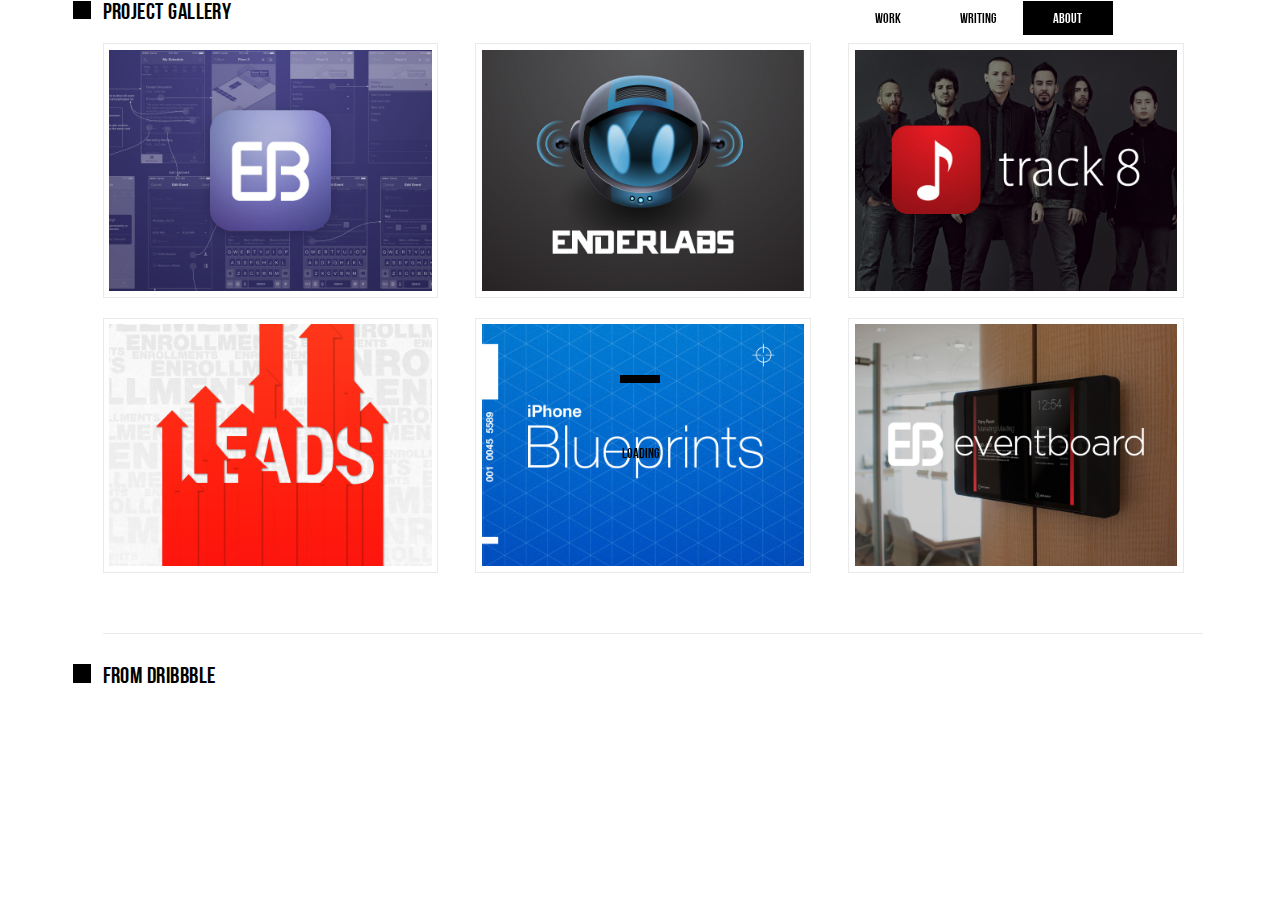
<file: index.html>
<!DOCTYPE html>
<head>
    <meta http-equiv="Content-Type" content="text/html; charset=utf-8" />
    <meta content='width=device-width; initial-scale=1.0; maximum-scale=1.0; user-scalable=0;' name='viewport' />

    <title>Scott Jensen Design</title>
    <meta name="description" content="" />
    <link rel="icon" type="image/png" href="favicon.png">

    <!-- iTunes App Link 
    <meta name="apple-itunes-app" content="app-id=55555555">
    -->

    <!-- Homescreen Bookmark Icon
    <link rel="apple-touch-icon-precomposed" href="sample-icon.png"/>
    -->

    <link rel="stylesheet" href="css/reset.css" />
    <link rel="stylesheet" href="css/base.css" />
    <link rel="stylesheet" href="css/featured-work.css" />
    <link rel="stylesheet" href="css/preloader.css" />

    
    <!-- Load Jquery -->
    <script type="text/javascript" src="https://ajax.googleapis.com/ajax/libs/jquery/1.8.2/jquery.min.js"></script>
    <script type="text/javascript" src="js/portfolio.js"></script>

    <script>

        $(document).ready(function(){
            featuredProjects();
            homeScroll();
            dribbbleGallery();
            module(); 
            dispatch();    
        });

    </script>

    <!--[if IE]>
        <script src="http://html5shiv.googlecode.com/svn/trunk/html5.js"></script>
    <![endif]--> 

</head>
<body class="home">

<section id="tout">
    
    <ul id="featured-projects">
        <li class="project-1 tout-project" id="project-1">
            <div class="background tout-element">
                <div class="bar bar1"></div>
                <div class="bar bar2"></div>
                <div class="bar bar3"></div> 
                <div class="bar bar4"></div>
                <div class="bar bar5"></div>
                <div class="bar bar6"></div>
                <div class="bar bar7"></div>
                <div class="bar bar8"></div>
                <div class="bar bar9"></div>
                <div class="bar bar10"></div>
                <div class="bar bar11"></div>
                <div class="bar bar12"></div>
            </div>
            <div class="middleground tout-element">
                <div class="bar bar1"></div>
                <div class="bar bar2"></div>
                <div class="bar bar3"></div> 
                <div class="bar bar4"></div>
                <div class="bar bar5"></div>
                <div class="bar bar6"></div>
                <div class="bar bar7"></div>
                <div class="bar bar8"></div>
                <div class="bar bar9"></div>
            </div>
            <div class="foreground tout-element">
                <div class="bar bar1 project-obj"></div>
                <div class="bar bar2 project-obj"></div>
                <div class="bar bar3 project-obj"></div> 
                <div class="bar bar4 project-obj"></div>
                <div class="bar bar5 project-obj"></div>
                <div class="bar bar6 project-obj"></div>
                <img src="images/tout-sample.png" alt="featured project" class=" artwork ipad project-obj" />
            </div>
            <div class="project-details">
                <article>
                    <h2><span class="box"></span>Project Title</h2>
                    <p>
                        Praesent id metus massa, ut blandit odio. Proin quis tortor orci. Etiam at risus et justo dignissim congue. Donec congue.
                    </p>
                    <a href="projects/project1.html" class="module-link black-btn" size="full">View Project</a>
                </article>
            </div>
        </li>

       <li class="project-1 tout-project" id="project-2">
            <div class="background tout-element">
                <div class="bar bar1"></div>
                <div class="bar bar2"></div>
                <div class="bar bar3"></div> 
                <div class="bar bar4"></div>
                <div class="bar bar5"></div>
                <div class="bar bar6"></div>
                <div class="bar bar7"></div>
                <div class="bar bar8"></div>
                <div class="bar bar9"></div>
                <div class="bar bar10"></div>
                <div class="bar bar11"></div>
                <div class="bar bar12"></div>
            </div>
            <div class="middleground tout-element">
                <div class="bar bar1"></div>
                <div class="bar bar2"></div>
                <div class="bar bar3"></div> 
                <div class="bar bar4"></div>
                <div class="bar bar5"></div>
                <div class="bar bar6"></div>
                <div class="bar bar7"></div>
                <div class="bar bar8"></div>
                <div class="bar bar9"></div>
            </div>
            <div class="foreground tout-element">
                <div class="bar bar1 project-obj"></div>
                <div class="bar bar2 project-obj"></div>
                <div class="bar bar3 project-obj"></div> 
                <div class="bar bar4 project-obj"></div>
                <div class="bar bar5 project-obj"></div>
                <div class="bar bar6 project-obj"></div>
                <img src="images/tout-sample.png" alt="featured project" class="ipad project-obj artwork" />
            </div>
            <div class="project-details">
                <article>
                    <h2><span class="box"></span>Project Title</h2>
                    <p>
                        Praesent id metus massa, ut blandit odio. Proin quis tortor orci. Etiam at risus et justo dignissim congue. Donec congue.
                    </p>
                    <a href="projects/project1.html" class="module-link black-btn" size="full">View Project</a>
                </article>
            </div>
        </li>

        <li class="project-1 tout-project" id="project-3">
            <div class="background tout-element">
                <div class="bar bar1"></div>
                <div class="bar bar2"></div>
                <div class="bar bar3"></div> 
                <div class="bar bar4"></div>
                <div class="bar bar5"></div>
                <div class="bar bar6"></div>
                <div class="bar bar7"></div>
                <div class="bar bar8"></div>
                <div class="bar bar9"></div>
                <div class="bar bar10"></div>
                <div class="bar bar11"></div>
                <div class="bar bar12"></div>
            </div>
            <div class="middleground tout-element">
                <div class="bar bar1"></div>
                <div class="bar bar2"></div>
                <div class="bar bar3"></div> 
                <div class="bar bar4"></div>
                <div class="bar bar5"></div>
                <div class="bar bar6"></div>
                <div class="bar bar7"></div>
                <div class="bar bar8"></div>
                <div class="bar bar9"></div>
            </div>
            <div class="foreground tout-element">
                <div class="bar bar1 project-obj"></div>
                <div class="bar bar2 project-obj"></div>
                <div class="bar bar3 project-obj"></div> 
                <div class="bar bar4 project-obj"></div>
                <div class="bar bar5 project-obj"></div>
                <div class="bar bar6 project-obj"></div>
                <img src="images/tout-sample.png" alt="featured project" class="ipad project-obj artwork" />
            </div>
            <div class="project-details">
                <article>
                    <h2><span class="box"></span>Project Title</h2>
                    <p>
                        Praesent id metus massa, ut blandit odio. Proin quis tortor orci. Etiam at risus et justo dignissim congue. Donec congue.
                    </p>
                    <a href="projects/project1.html" class="module-link black-btn" size="full">View Project</a>
                </article>
            </div>
        </li>
    </ul>

</section>

<header id="site-header">
    <div class="wrap">
        <div id="logo">
            <a href="index.html">
                <div class="logo-1"></div>
                <div class="logo-2"></div>
                <div class="logo-3"></div>
                <div class="logo-4"></div>
            </a>
        </div>
        <h1 id="wordmark">Scott Jensen <span>Design</span></h1>
        <nav id="site-nav">
            <ul id="main-nav">    
                <li><a class="black-btn work-nav">Work</a></li>
                <li><a href="writing.html" class="black-btn writing-nav">Writing</a></li>
                <li><a href="about.html" class="black-btn about-nav">About</a></li>
                <li><a href="contact.html" class="black-btn contact-nav module-link">Contact</a></li>
            </ul>
        </nav>
    </div>
</header>
<div class="home-content">
    <section id="project-gallery">
        <div class="wrap">
            <h2><span class="box"></span>Project Gallery</h2>
            <ul class="project-list">
                <li class="project thumb-1" id="project1">
                    <div class="live-area">
                        <div class="overlay"></div>
                        <img src="images/eventboard-product-thumb.jpg" alt="thumbnail" />

                            <h4 class="project-title">EventBoard Product</h4>
                            <div class="project-meta">
                                
                                <p>Identity, Website, Print</p>
                            </div>

                    </div>
                    <a href="projects/project1.html" class="project-link module-link" size="full"></a>
                </li>
                <li class="project thumb-2" id="project2">
                    <div class="live-area">
                        <div class="overlay"></div>
                        <img src="images/ender-thumb.jpg" alt="thumbnail" />

                            <h4 class="project-title">Ender Labs</h4>
                            <div class="project-meta">
                                <h5>Media:</h5>
                                <p>Identity, Website, Print</p>
                            </div>

                    </div>
                    <a href="" class="project-link"></a>
                </li>
                <li class="project thumb-3" id="project3">
                    <div class="live-area">
                        <div class="overlay"></div>
                        <img src="images/track8-thumb.jpg" alt="thumbnail" />

                            <h4 class="project-title">Ender Labs</h4>
                            <div class="project-meta">
                                <h5>Media:</h5>
                                <p>Identity, Website, Print</p>
                            </div>

                    </div>
                    <a href="" class="project-link"></a>
                </li>
                <li class="project thumb-4" id="project4">
                    <div class="live-area">
                        <div class="overlay"></div>
                        <img src="images/neutron-thumb.jpg" alt="thumbnail" />

                            <h4 class="project-title">Ender Labs</h4>
                            <div class="project-meta">
                                <h5>Media:</h5>
                                <p>Identity, Website, Print</p>
                            </div>

                    </div>
                    <a href="" class="project-link"></a>
                </li>
                <li class="project thumb-5" id="project5">
                    <div class="live-area">
                        <div class="overlay"></div>
                        <img src="images/blueprints-thumb.jpg" alt="thumbnail" />

                            <h4 class="project-title">Ender Labs</h4>
                            <div class="project-meta">
                                <h5>Media:</h5>
                                <p>Identity, Website, Print</p>
                            </div>

                    </div>
                    <a href="" class="project-link"></a>
                </li>
                <li class="project thumb-6" id="project6">
                    <div class="live-area">
                        <div class="overlay"></div>
                        <img src="images/eventboard-marketing-thumb.jpg" alt="thumbnail" />

                            <h4 class="project-title">Ender Labs</h4>
                            <div class="project-meta">
                                <h5>Media:</h5>
                                <p>Identity, Website, Print</p>
                            </div>

                    </div>
                    <a href="" class="project-link"></a>
                </li>
            </ul>
        </div>
    </section>

    <section id="dribbble-gallery">
        <div class="wrap">
            <h2><span class="box"></span>From Dribbble</h2>
            <ul class="project-list">
                <!-- Placeholder Dribbble Project
                <li class="project thumb-1" id="">
                    <div class="live-area">
                        <div class="overlay"></div>
                        <img src="images/thumbnail.png" alt="thumbnail" />

                            <h4 class="project-title">Ender Labs</h4>
                            <div class="project-meta">
                                <h5>Media:</h5>
                                <p>Identity, Website, Print</p>
                            </div>

                    </div>
                    <a href="" class="project-link"></a>
                </li>
                -->
            </ul>
        </div>
    </section>

<footer>
    <div class="wrap">
        <p>
        &copy; 2015 Scott Jensen
        </p>
        <div class="share-links">
            <a href="https://twitter.com/_scottjensen" target="_blank" class="twitter">Twitter</a>
            <a href="https://dribbble.com/scottjensen" target="_blank" class="dribbble">Dribbble</a>
            <a href="https://github.com/scott-jensen" target="_blank" class="github">Github</a>
        </div>
    </div>
</footer>
</body>
</html>
</file>
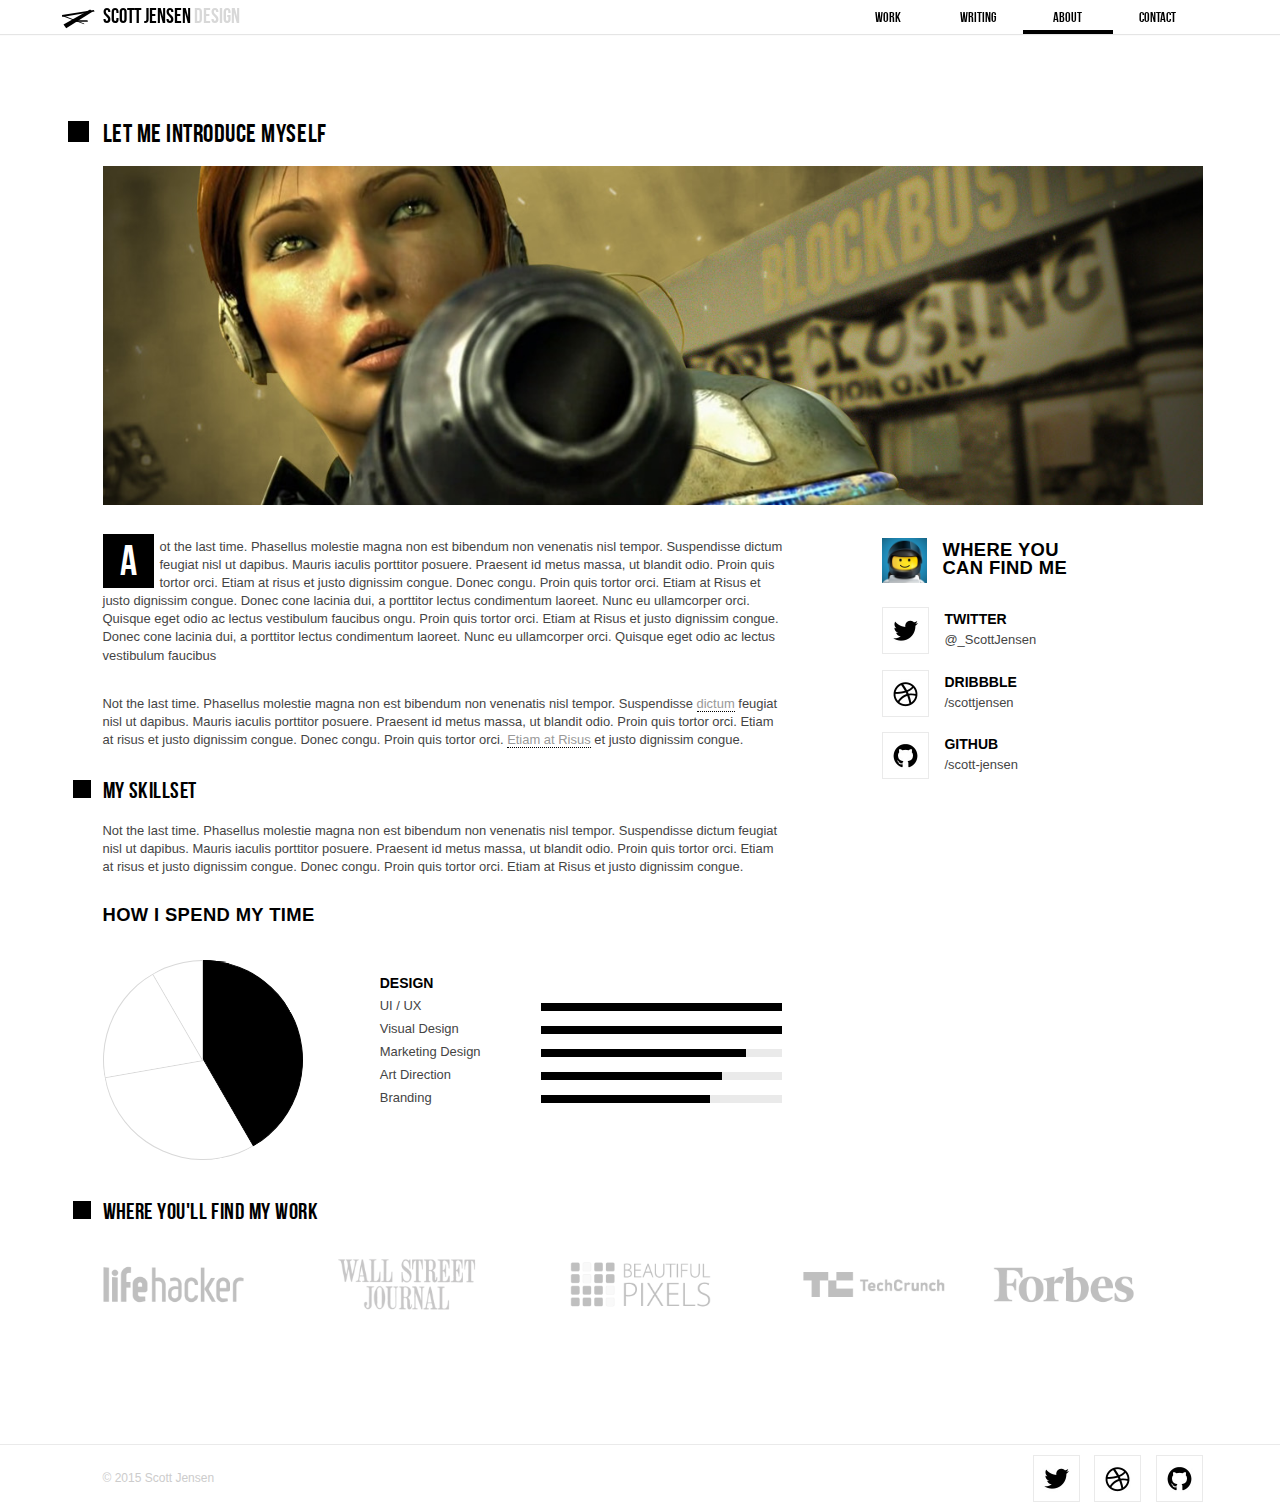
<file: about.html>
<!DOCTYPE html>
<head>
    <meta http-equiv="Content-Type" content="text/html; charset=utf-8" />
    <meta content='width=device-width; initial-scale=1.0; maximum-scale=1.0; user-scalable=0;' name='viewport' />


    <title>Scott Jensen Design ▪ About</title>
    <meta name="description" content="" />
    <link rel="icon" type="image/png" href="favicon.png">

    <!-- iTunes App Link 
    <meta name="apple-itunes-app" content="app-id=55555555">
    -->

    <!-- Homescreen Bookmark Icon
    <link rel="apple-touch-icon-precomposed" href="sample-icon.png"/>
    -->

    <link rel="stylesheet" href="css/reset.css" />
    <link rel="stylesheet" href="css/base.css" />

    
    <!-- Load Jquery -->
    <script type="text/javascript" src="https://ajax.googleapis.com/ajax/libs/jquery/1.8.2/jquery.min.js"></script>

    <script type="text/javascript" src="js/portfolio.js"></script>
    <script type="text/javascript" src="js/jquery.fancybox-1.3.4.js"></script>

    <script>

        $(document).ready(function(){
            $('.about-nav').addClass('selected');
            contactForm();
            pieChart();
            module();
            $('.entry').dropcap();
        });

    </script>

    <!--[if IE]>
        <script src="http://html5shiv.googlecode.com/svn/trunk/html5.js"></script>
    <![endif]--> 


    <!-- Use this block for the Fancybox pluggin  
    <link rel="stylesheet" href="css/fancybox2.css" />
    <script type="text/javascript" src="js/jquery.fancybox-1.3.4.js"></script>
    -->

</head>
<body class="article-page about">
<header id="site-header">
    <div class="wrap">
        <div id="logo">
            <a href="index.html">
                <div class="logo-1"></div>
                <div class="logo-2"></div>
                <div class="logo-3"></div>
                <div class="logo-4"></div>
            </a>
        </div>
        <h2 id="wordmark"><a href="index.html">Scott Jensen <span>Design</span></a></h2>
        <nav id="site-nav">
            <ul>    
                <li><a href="index.html" class="black-btn work-nav">Work</a></li>
                <li><a href="writing.html" class="black-btn writing-nav">Writing</a></li>
                <li><a href="about.html" class="black-btn about-nav">About</a></li>
                <li><a href="contact.html" class="black-btn contact-nav module-link">Contact</a></li>
            </ul>
        </nav>
    </div>
</header>

<section id="content">
    <div class="wrap">

        <h1 id="article-title"><span class="box"></span>Let Me Introduce Myself</h1>
        <img src="images/article-image.jpg" alt="" class="article-cover" />
        <section id="article-content">

                    <article class="entry" id="entry">
                    
                    <p>
                        Aot the last time. Phasellus molestie magna non est bibendum non venenatis nisl tempor. Suspendisse dictum feugiat nisl ut dapibus. Mauris iaculis porttitor posuere. Praesent id metus massa, ut blandit odio. Proin quis tortor orci. Etiam at risus et justo dignissim congue. Donec congu. Proin quis tortor orci. Etiam at Risus et justo dignissim congue. Donec cone lacinia dui, a porttitor lectus condimentum laoreet. Nunc eu ullamcorper orci. Quisque eget odio ac lectus vestibulum faucibus ongu. Proin quis tortor orci. Etiam at Risus et justo dignissim congue. Donec cone lacinia dui, a porttitor lectus condimentum laoreet. Nunc eu ullamcorper orci. Quisque eget odio ac lectus vestibulum faucibus
                    </p>
                    <p>
                        Not the last time. Phasellus molestie magna non est bibendum non venenatis nisl tempor. Suspendisse <a href="">dictum</a> feugiat nisl ut dapibus. Mauris iaculis porttitor posuere. Praesent id metus massa, ut blandit odio. Proin quis tortor orci. Etiam at risus et justo dignissim congue. Donec congu. Proin quis tortor orci. <a href="">Etiam at Risus</a> et justo dignissim congue. 
                    </p>
                    <h2><span class="box"></span>My Skillset</h2>

                     <p>
                        Not the last time. Phasellus molestie magna non est bibendum non venenatis nisl tempor. Suspendisse dictum feugiat nisl ut dapibus. Mauris iaculis porttitor posuere. Praesent id metus massa, ut blandit odio. Proin quis tortor orci. Etiam at risus et justo dignissim congue. Donec congu. Proin quis tortor orci. Etiam at Risus et justo dignissim congue. 
                    </p>
                    <div class="abilities-section">
                        <section class="pie-chart">
                            <h3>How I Spend My Time</h3>
                            <figure id="skill-pie">
                                <!-- Special thanks to Patrick Denny for help on this http://codepen.io/AtomicNoggin/pen/fEish -->
                                <div class="pie selected" id="design-slice" data-start="0" data-value="150"></div>
                                <div class="pie" id="development-slice" data-start="150" data-value="110"></div>
                                <div class="pie" id="writing-slice" data-start="260" data-value="60"></div>
                                <div class="pie" id="illustration-slice" data-start="330" data-value="30"></div>
                                
                            </figure>
                        </section>
                        <section class="design-abilities abilities">

                            <h4>Design</h4>
                            <ul>
                                <li class="ability">
                                    UI / UX
                                    <div class="bar-graph">
                                        <div class="fill" value="100"></div>
                                    </div>
                                </li>
                                <li class="ability">
                                    Visual Design
                                    <div class="bar-graph">
                                        <div class="fill" value="100"></div>
                                    </div>
                                </li>
                                <li class="ability">
                                    Marketing Design
                                    <div class="bar-graph">
                                        <div class="fill" value="85"></div>
                                    </div>
                                </li>
                                <li class="ability">
                                    Art Direction
                                    <div class="bar-graph">
                                        <div class="fill" value="75"></div>
                                    </div>
                                </li>
                                <li class="ability">
                                    Branding
                                    <div class="bar-graph">
                                        <div class="fill" value="70"></div>
                                    </div>
                                </li>
                            </ul>
                        </section>
                        <section class="development-abilities abilities">

                            <h4>Development</h4>
                            <ul>
                                <li class="ability">
                                    HTML
                                    <div class="bar-graph">
                                        <div class="fill" value="85"></div>
                                    </div>
                                </li>
                                <li class="ability">
                                    CSS
                                    <div class="bar-graph">
                                        <div class="fill" value="85"></div>
                                    </div>
                                </li>
                                <li class="ability">
                                    Javascript / JQuery
                                    <div class="bar-graph">
                                        <div class="fill" value="60"></div>
                                    </div>
                                </li>
                                <li class="ability">
                                    PHP
                                    <div class="bar-graph">
                                        <div class="fill" value="35"></div>
                                    </div>
                                </li>
                                <li class="ability">
                                    Django
                                    <div class="bar-graph">
                                        <div class="fill" value="8"></div>
                                    </div>
                                </li>

                            </ul>
                        </section>

                        <section class="writing-abilities abilities">

                            <h4>Writing</h4>
                            <ul>
                                <li class="ability">
                                    Descriptive
                                    <div class="bar-graph">
                                        <div class="fill" value="65"></div>
                                    </div>
                                </li>
                                <li class="ability">
                                    Persuasive
                                    <div class="bar-graph">
                                        <div class="fill" value="60"></div>
                                    </div>
                                </li>
                                <li class="ability">
                                    Narative
                                    <div class="bar-graph">
                                        <div class="fill" value="50"></div>
                                    </div>
                                </li>
                                <li class="ability">
                                    Editing
                                    <div class="bar-graph">
                                        <div class="fill" value="40"></div>
                                    </div>
                                </li>


                            </ul>
                        </section>
                        <section class="illustration-abilities abilities">

                            <h4>Illustration</h4>
                            <ul>
                                <li class="ability">
                                    Vector Graphics
                                    <div class="bar-graph">
                                        <div class="fill" value="95"></div>
                                    </div>
                                </li>

                                <li class="ability">
                                    Iconography
                                    <div class="bar-graph">
                                        <div class="fill" value="85"></div>
                                    </div>
                                </li>
                                <li class="ability">
                                    Sketching
                                    <div class="bar-graph">
                                        <div class="fill" value="80"></div>
                                    </div>
                                </li>
                                
                                <li class="ability">
                                    Digital Painting
                                    <div class="bar-graph">
                                        <div class="fill" value="50"></div>
                                    </div>
                                </li>
                                <li class="ability">
                                    Drawing on Whiteboards
                                    <div class="bar-graph">
                                        <div class="fill" value="1"></div>
                                    </div>
                                </li>


                            </ul>
                        </section>
                    </div>

                    <h2><span class="box"></span>Where You'll Find My Work</h2>
                    <ul class="press-logos full-width">
                        <li>
                            <a href="http://lifehacker.com/5908148/track-8-is-a-beautiful-metro-inspired-music-player-for-the-ipad" target="_blank"><img src="images/logo-lifehacker.jpg" alt="Lifehacker" /></a>
                        </li>
                        <li>
                            <a href="http://www.wsj.com/articles/new-office-flashpoint-who-gets-the-conference-room-1413307377" target="_blank"><img src="images/logo-wsj.jpg" alt="WSJ" /></a>
                        </li>
                        <li>
                            <a href="http://beautifulpixels.com/books/iphone-blueprints-a-delicious-guide-for-effective-ui-design/" target="_blank"><img src="images/logo-bp.jpg" alt="Beautiful Pixels" /></a>
                        </li>
                        <li>
                            <a href="http://techcrunch.com/2015/11/11/eventboard-a-smart-conference-room-booking-startup-raises-6-5m/" target="_blank"><img src="images/logo-techcrunch.jpg" alt="VentureBeat" /></a>
                        </li>
                        <li>
                            <a href="http://www.forbes.com/sites/katiasavchuk/2014/10/01/room-scheduling-startup-raises-1-5-million-from-google-ventures-marc-benioff-zetta-venture-partners/" target="_blank"><img src="images/logo-forbes.jpg" alt="Forbes" /></a>
                        </li>
                        
                        
                    </ul>
    
                    </article>
                    

        </section>


        <aside>

            <h3 class="find-me"><img src="images/avatar.png" alt="avatar" class="avatar" />Where You <br />Can Find Me</h3>
            <ul class="share-links social-media">
                <li>
                    <a href="https://twitter.com/_scottjensen" target="_blank" class="twitter">Twitter</a>
                    <h4>Twitter</h4>
                    <p>@_ScottJensen</p>
                </li>
                <li>
                    <a href="https://dribbble.com/scottjensen" target="_blank" class="dribbble">Dribbble</a>
                    <h4>Dribbble</h4>
                    <p>/scottjensen</p>
                </li>
                <li>
                    <a href="https://github.com/scott-jensen" target="_blank" class="github">Github</a>
                    <h4>Github</h4>
                    <p>/scott-jensen</p>
                </li>

               
            </ul>
            
        </aside>
    </div>

</section>
<footer>
    <div class="wrap">
        <p>
        &copy; 2015 Scott Jensen
        </p>
        <div class="share-links">
            <a href="https://twitter.com/_scottjensen" target="_blank" class="twitter">Twitter</a>
            <a href="https://dribbble.com/scottjensen" target="_blank" class="dribbble">Dribbble</a>
            <a href="https://github.com/scott-jensen" target="_blank" class="github">Github</a>
        </div>
    </div>
</footer>
<!--
<div class="overlay"></div>
<section id="contact-form" class="module">
    <iframe id="contact-iframe" src="contact.html" frameborder="0" scrolling="no"></iframe>
</section>
-->
</body>

</html>
</file>
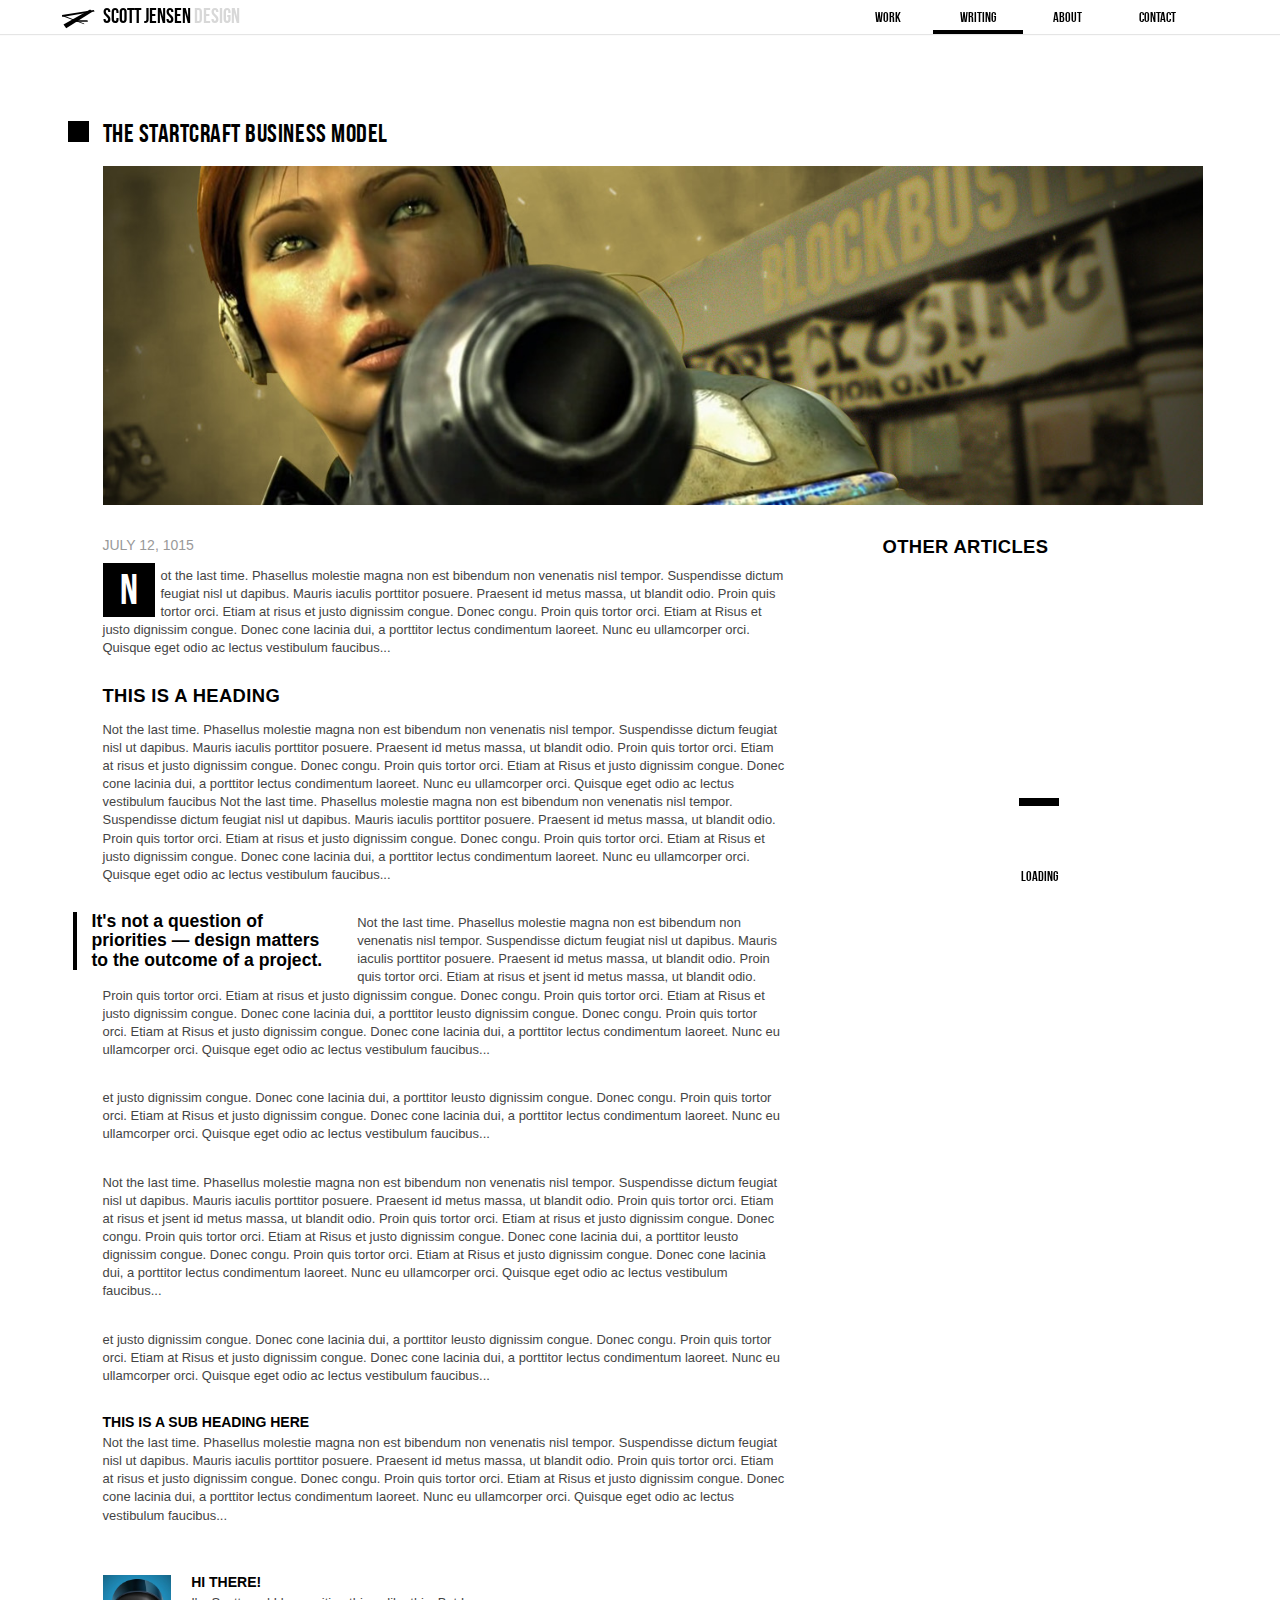
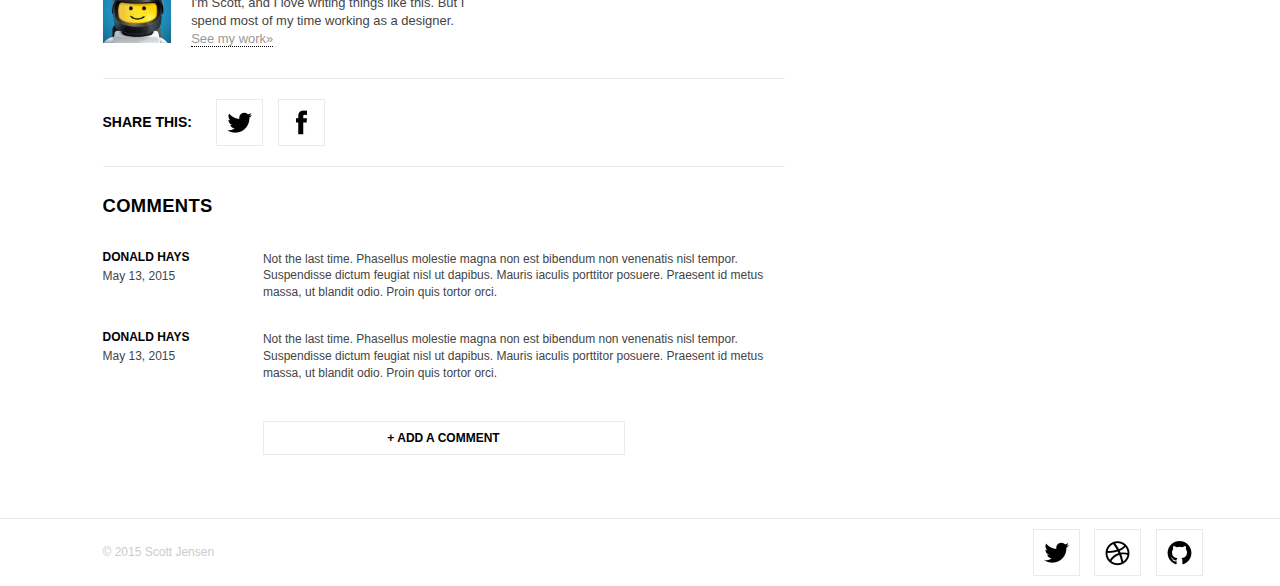
<file: article-page.html>
<!DOCTYPE html>
<head>
    <meta http-equiv="Content-Type" content="text/html; charset=utf-8" />
    <meta content='width=device-width; initial-scale=1.0; maximum-scale=1.0; user-scalable=0;' name='viewport' />

    <title>Scott Jensen Design</title>
    <meta name="description" content="" />
    <link rel="icon" type="image/png" href="favicon.png">

    <!-- iTunes App Link 
    <meta name="apple-itunes-app" content="app-id=55555555">
    -->

    <!-- Homescreen Bookmark Icon
    <link rel="apple-touch-icon-precomposed" href="sample-icon.png"/>
    -->

    <link rel="stylesheet" href="css/reset.css" />
    <link rel="stylesheet" href="css/preloader.css" type="text/css">
    <link rel="stylesheet" href="css/base.css" />

    
    <!-- Load Jquery -->
    <script type="text/javascript" src="https://ajax.googleapis.com/ajax/libs/jquery/1.8.2/jquery.min.js"></script>

    <script type="text/javascript" src="js/portfolio.js"></script>
    <script type="text/javascript" src="js/jquery.fancybox-1.3.4.js"></script>

    <script>

        $(document).ready(function(){
            $('.writing-nav').addClass('selected');
            $('#add-comment').click(function(){
                $('#comment-form').fadeIn('fast');
                $('#author').focus();
                $('#add-comment').fadeOut('fast');
            });
            module();
            $('.entry').dropcap();
            $('.article-list').preloader();
        });

    </script>

    <!--[if IE]>
        <script src="http://html5shiv.googlecode.com/svn/trunk/html5.js"></script>
    <![endif]--> 


    <!-- Use this block for the Fancybox pluggin  
    <link rel="stylesheet" href="css/fancybox2.css" />
    <script type="text/javascript" src="js/jquery.fancybox-1.3.4.js"></script>
    -->

</head>
<body class="article-page">
<header id="site-header">
    <div class="wrap">
        <div id="logo">
            <a href="index.html">
                <div class="logo-1"></div>
                <div class="logo-2"></div>
                <div class="logo-3"></div>
                <div class="logo-4"></div>
            </a>
        </div>
        <h2 id="wordmark"><a href="index.html">Scott Jensen <span>Design</span></a></h2>
        <nav id="site-nav">
            <ul>    
                <li><a href="index.html" class="black-btn work-nav">Work</a></li>
                <li><a href="writing.html" class="black-btn writing-nav">Writing</a></li>
                <li><a href="about.html" class="black-btn about-nav">About</a></li>
                <li><a href="contact.html" class="black-btn contact-nav module-link">Contact</a></li>
            </ul>
        </nav>
    </div>
</header>

<section id="content">
    <div class="wrap">
        <h1 id="article-title"><span class="box"></span>The StartCraft Business Model</h1>

        <img src="images/article-image.jpg" alt="" class="article-cover" />

        <section id="article-content">

                    <article class="entry">
                    <div class="post-date">July 12, 1015</div>
                    <p>
                       Not the last time. Phasellus molestie magna non est bibendum non venenatis nisl tempor. Suspendisse dictum feugiat nisl ut dapibus. Mauris iaculis porttitor posuere. Praesent id metus massa, ut blandit odio. Proin quis tortor orci. Etiam at risus et justo dignissim congue. Donec congu. Proin quis tortor orci. Etiam at Risus et justo dignissim congue. Donec cone lacinia dui, a porttitor lectus condimentum laoreet. Nunc eu ullamcorper orci. Quisque eget odio ac lectus vestibulum faucibus...
                    </p>
                    <h3>This is a Heading</h3>

                     <p>
                        Not the last time. Phasellus molestie magna non est bibendum non venenatis nisl tempor. Suspendisse dictum feugiat nisl ut dapibus. Mauris iaculis porttitor posuere. Praesent id metus massa, ut blandit odio. Proin quis tortor orci. Etiam at risus et justo dignissim congue. Donec congu. Proin quis tortor orci. Etiam at Risus et justo dignissim congue. Donec cone lacinia dui, a porttitor lectus condimentum laoreet. Nunc eu ullamcorper orci. Quisque eget odio ac lectus vestibulum faucibus Not the last time. Phasellus molestie magna non est bibendum non venenatis nisl tempor. Suspendisse dictum feugiat nisl ut dapibus. Mauris iaculis porttitor posuere. Praesent id metus massa, ut blandit odio. Proin quis tortor orci. Etiam at risus et justo dignissim congue. Donec congu. Proin quis tortor orci. Etiam at Risus et justo dignissim congue. Donec cone lacinia dui, a porttitor lectus condimentum laoreet. Nunc eu ullamcorper orci. Quisque eget odio ac lectus vestibulum faucibus...
                    </p>
                    <blockquote>
                        It's not a question of priorities &mdash; design matters to the outcome of a project.
                    </blockquote>
                     <p>
                        Not the last time. Phasellus molestie magna non est bibendum non venenatis nisl tempor. Suspendisse dictum feugiat nisl ut dapibus. Mauris iaculis porttitor posuere. Praesent id metus massa, ut blandit odio. Proin quis tortor orci. Etiam at risus et jsent id metus massa, ut blandit odio. Proin quis tortor orci. Etiam at risus et justo dignissim congue. Donec congu. Proin quis tortor orci. Etiam at Risus et justo dignissim congue. Donec cone lacinia dui, a porttitor leusto dignissim congue. Donec congu. Proin quis tortor orci. Etiam at Risus et justo dignissim congue. Donec cone lacinia dui, a porttitor lectus condimentum laoreet. Nunc eu ullamcorper orci. Quisque eget odio ac lectus vestibulum faucibus...
                    </p>
                    <p>
                    et justo dignissim congue. Donec cone lacinia dui, a porttitor leusto dignissim congue. Donec congu. Proin quis tortor orci. Etiam at Risus et justo dignissim congue. Donec cone lacinia dui, a porttitor lectus condimentum laoreet. Nunc eu ullamcorper orci. Quisque eget odio ac lectus vestibulum faucibus...
                    </p>
                    <p>
                        Not the last time. Phasellus molestie magna non est bibendum non venenatis nisl tempor. Suspendisse dictum feugiat nisl ut dapibus. Mauris iaculis porttitor posuere. Praesent id metus massa, ut blandit odio. Proin quis tortor orci. Etiam at risus et jsent id metus massa, ut blandit odio. Proin quis tortor orci. Etiam at risus et justo dignissim congue. Donec congu. Proin quis tortor orci. Etiam at Risus et justo dignissim congue. Donec cone lacinia dui, a porttitor leusto dignissim congue. Donec congu. Proin quis tortor orci. Etiam at Risus et justo dignissim congue. Donec cone lacinia dui, a porttitor lectus condimentum laoreet. Nunc eu ullamcorper orci. Quisque eget odio ac lectus vestibulum faucibus...
                    </p>

                    <p>
                    et justo dignissim congue. Donec cone lacinia dui, a porttitor leusto dignissim congue. Donec congu. Proin quis tortor orci. Etiam at Risus et justo dignissim congue. Donec cone lacinia dui, a porttitor lectus condimentum laoreet. Nunc eu ullamcorper orci. Quisque eget odio ac lectus vestibulum faucibus...
                    </p>

                    <h4>This is a Sub Heading Here</h4>
                    <p>
                        Not the last time. Phasellus molestie magna non est bibendum non venenatis nisl tempor. Suspendisse dictum feugiat nisl ut dapibus. Mauris iaculis porttitor posuere. Praesent id metus massa, ut blandit odio. Proin quis tortor orci. Etiam at risus et justo dignissim congue. Donec congu. Proin quis tortor orci. Etiam at Risus et justo dignissim congue. Donec cone lacinia dui, a porttitor lectus condimentum laoreet. Nunc eu ullamcorper orci. Quisque eget odio ac lectus vestibulum faucibus...
                    </p>
                    </article>
                    <section class="about-me">
                        <img src="images/avatar.png" class="avatar" alt="Scott Jensen" />
                        <h4>Hi There!</h4>
                        <p>I'm Scott, and I love writing things like this. But I spend most of my time working as a designer. <br /><a href="http://scottjensen.design">See my work&raquo;</a></p>
                    </section>
                    
                    <section class="share-links">
                        <h4>Share This:</h4>
                        <a href="" class="twitter">Twitter</a>
                        <a href="" class="facebook">Facebook</a>
                    </section>
                    <section class="comments">
                        <h3>Comments</h3>
                        <ul id="comment-list">
                            <li>
                                <div class="meta">
                                    <div class="name">Donald Hays</div>
                                    <div class="timestamp">May 13, 2015</div>
                                </div>
                                <div class="the-comment">
                                    Not the last time. Phasellus molestie magna non est bibendum non venenatis nisl tempor. Suspendisse dictum feugiat nisl ut dapibus. Mauris iaculis porttitor posuere. Praesent id metus massa, ut blandit odio. Proin quis tortor orci.
                                </div>
                            </li>
                            <li>
                                <div class="meta">
                                    <div class="name">Donald Hays</div>
                                    <div class="timestamp">May 13, 2015</div>
                                </div>
                                <div class="the-comment">
                                    Not the last time. Phasellus molestie magna non est bibendum non venenatis nisl tempor. Suspendisse dictum feugiat nisl ut dapibus. Mauris iaculis porttitor posuere. Praesent id metus massa, ut blandit odio. Proin quis tortor orci.
                                </div>
                            </li>
                        </ul>
                        

                        <div id="comment-form">
                            <h3>Add a Comment</h3>
                            <form>
                                <ul>
                                    <li>
                                        <label>Name</label>
                                        <input type="text" id="author">
                                    </li>
                                    <li>
                                        <label>Email</label>
                                        <input type="text">
                                    </li>
                                    <li>
                                        <label>Website</label>
                                        <input type="text">
                                    </li>
                                    <li>
                                        <label>Comment</label>
                                        <textarea></textarea>
                                    </li>
                                    <li>
                                        <input type="submit" class="black-btn add-comment" value="Submit Comment">
                                    </li>

                                </ul>
                            </form>
                        </div>
                        <a class="black-btn add-comment" id="add-comment">+ Add a Comment</a>

                    </section>

        </section>


        <aside>
            <h3>Other Articles</h3>
            <ul class="article-list">
                <li>
                    <a href=""><img src="images/article-image.jpg" alt="" /></a>
                    <div class="info">
                        <h4><a href="">My Design Journal</a></h4>
                        <p>
                            Mauris iaculis porttitor posuere. Praesent id metus massa, ut blandit odio. Proin quis tortor.

                        </p>
                    </div>
                </li>

                <li>
                    <a href=""><img src="images/article-image.jpg" alt="" /></a>
                    <div class="info">
                        <h4><a href="">My Design Journal</a></h4>
                        <p>
                            Mauris iaculis porttitor posuere. Praesent id metus massa, ut blandit odio. Proin quis tortor.

                        </p>
                    </div>
                </li>
                <li>
                    <a href=""><img src="images/article-image.jpg" alt="" /></a>
                    <div class="info">
                        <h4><a href="">My Design Journal</a></h4>
                        <p>
                            Mauris iaculis porttitor posuere. Praesent id metus massa, ut blandit odio. Proin quis tortor.

                        </p>
                    </div>
                </li>
            </ul>
            
        </aside>
    </div>

</section>
<footer>
    <div class="wrap">
        <p>
        &copy; 2015 Scott Jensen
        </p>
        <div class="share-links">
            <a href="https://twitter.com/_scottjensen" target="_blank" class="twitter">Twitter</a>
            <a href="https://dribbble.com/scottjensen" target="_blank" class="dribbble">Dribbble</a>
            <a href="https://github.com/scott-jensen" target="_blank" class="github">Github</a>
        </div>
    </div>
</footer>
</body>

</html>
</file>
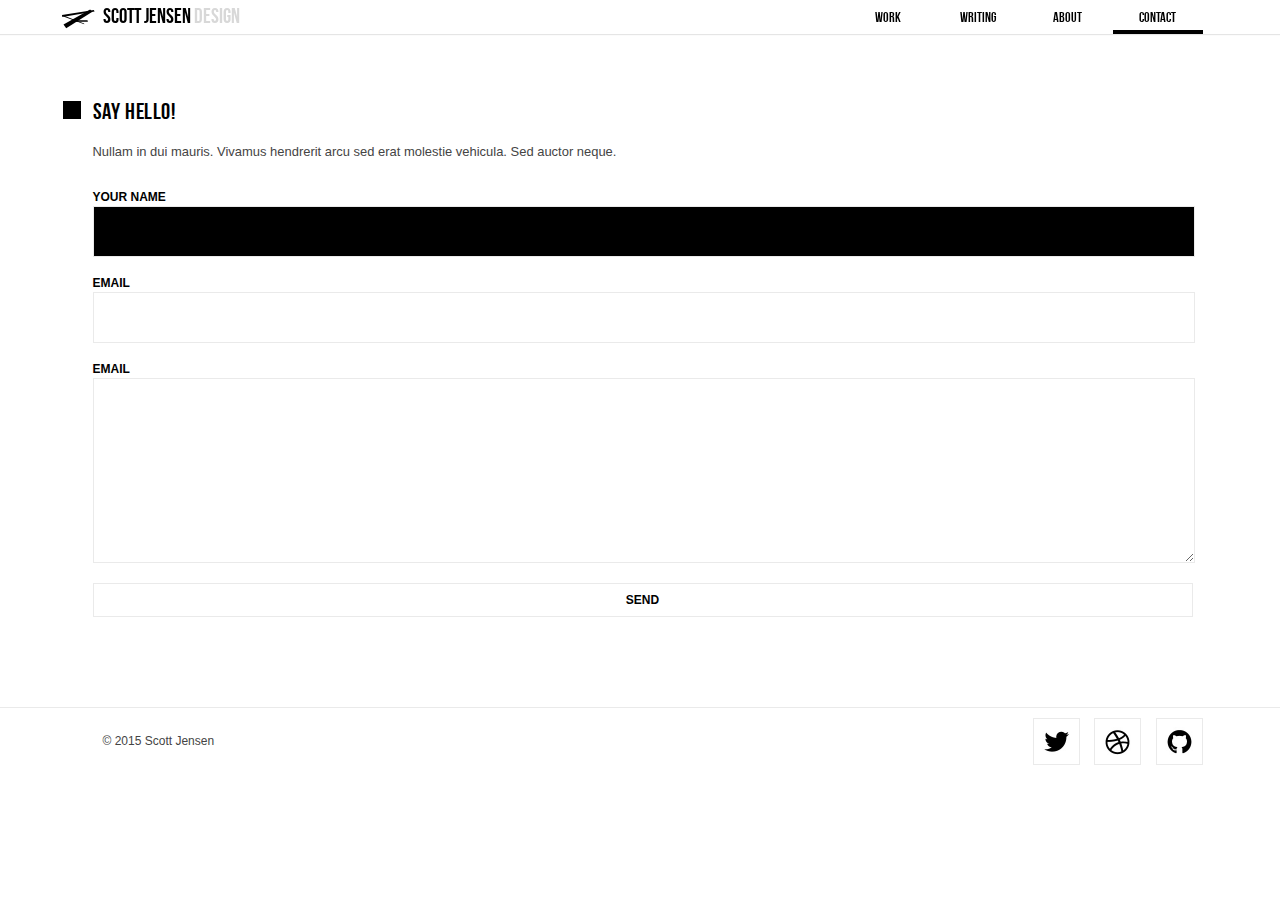
<file: contact.html>
<!DOCTYPE html>
<head>
	<title>Scott Jensen Design ▪ Contact</title>
    <meta http-equiv="Content-Type" content="text/html; charset=utf-8" />
    <meta content='width=device-width; initial-scale=1.0; maximum-scale=1.0; user-scalable=0;' name='viewport' />
    <link rel="stylesheet" href="css/reset.css" />
    <link rel="stylesheet" href="css/base.css" />
    <!-- Load Jquery -->
    <script type="text/javascript" src="https://ajax.googleapis.com/ajax/libs/jquery/1.8.2/jquery.min.js"></script>
    <script>
    $(document).ready(function(){
    	$('.contact-nav').addClass('selected');
    	if(self == top){
    		$('body').removeClass('dark');
    		$('body').addClass('contact-not-inline');
    	}
    	setTimeout(function(){
    		$('#contact-name').focus();
    	}, 50)
    	
    })
    	
    </script>

</head>
<body class="contact-page dark">
	<header id="site-header">
	    <div class="wrap">
	        <div id="logo">
	            <a href="index.html">
	                <div class="logo-1"></div>
	                <div class="logo-2"></div>
	                <div class="logo-3"></div>
	                <div class="logo-4"></div>
	            </a>
	        </div>
	        <h1 id="wordmark"><a href="index.html">Scott Jensen <span>Design</span></a></h1>
	        <nav id="site-nav">
	            <ul id="main-nav">    
	                <li><a href="index.html" class="black-btn work-nav">Work</a></li>
	                <li><a href="writing.html" class="black-btn writing-nav">Writing</a></li>
	                <li><a href="about.html" class="black-btn about-nav">About</a></li>
	                <li><a href="contact.html" class="black-btn contact-nav module-link">Contact</a></li>
	            </ul>
	        </nav>
	    </div>
	</header>
	<section class="contact-me">

		<div class="wrap">
			<h2><span class="box"></span>Say Hello!</h2>
			<p>Nullam in dui mauris. Vivamus hendrerit arcu sed erat molestie vehicula. Sed auctor neque.
</p>
			<form>
				<ul>
					<li>
						<label>Your Name</label>
						<input type="text" id="contact-name">
					</li>
					<li>
						<label>Email</label>
						<input type="text">
					</li>
					<li>
						<label>Email</label>
						<textarea></textarea>
					</li>
					<li>
						<input type="submit" value="Send" class="black-btn" />
					</li>
				</ul>

			</form>

		</div>

	</section>
	<footer>
    <div class="wrap">
        <p>
        &copy; 2015 Scott Jensen
        </p>
        <div class="share-links">
            <a href="https://twitter.com/_scottjensen" target="_blank" class="twitter">Twitter</a>
            <a href="https://dribbble.com/scottjensen" target="_blank" class="dribbble">Dribbble</a>
            <a href="https://github.com/scott-jensen" target="_blank" class="github">Github</a>
        </div>
    </div>
</footer> 
</body>
</file>
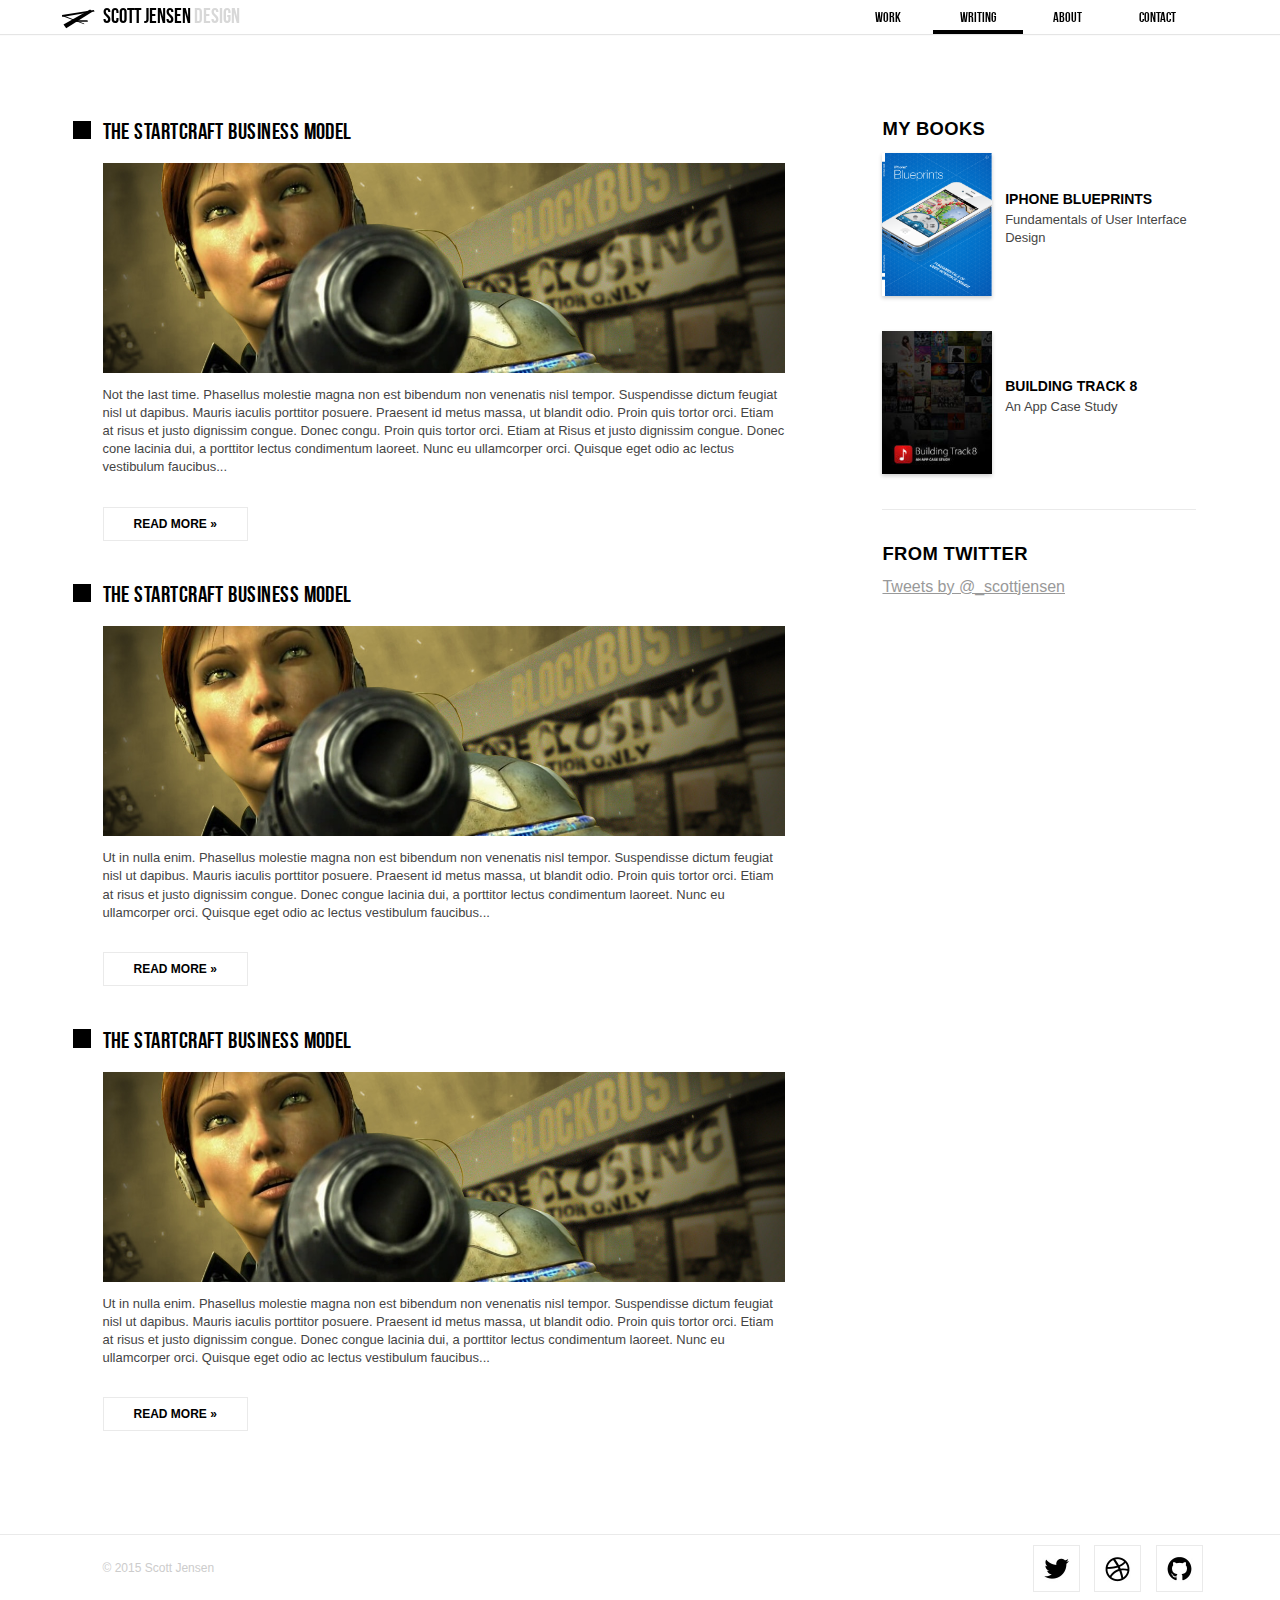
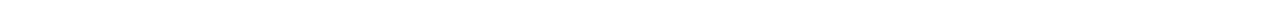
<file: writing.html>
<!DOCTYPE html>
<head>
    <meta http-equiv="Content-Type" content="text/html; charset=utf-8" />

    <meta content='width=device-width; initial-scale=1.0; maximum-scale=1.0; user-scalable=0;' name='viewport' />


    <title>Scott Jensen Design</title>
    <meta name="description" content="" />
    <link rel="icon" type="image/png" href="favicon.png">

    <!-- iTunes App Link 
    <meta name="apple-itunes-app" content="app-id=55555555">
    -->

    <!-- Homescreen Bookmark Icon
    <link rel="apple-touch-icon-precomposed" href="sample-icon.png"/>
    -->

    <link rel="stylesheet" href="css/reset.css" />
    <link rel="stylesheet" href="css/base.css" />

    
    <!-- Load Jquery -->
    <script type="text/javascript" src="https://ajax.googleapis.com/ajax/libs/jquery/1.8.2/jquery.min.js"></script>

    <script type="text/javascript" src="js/portfolio.js"></script>
    <script type="text/javascript" src="js/jquery.fancybox-1.3.4.js"></script>

    <script>

        $(document).ready(function(){
            $('.writing-nav').addClass('selected');
            module();
        });

    </script>

    <!--[if IE]>
        <script src="http://html5shiv.googlecode.com/svn/trunk/html5.js"></script>
    <![endif]--> 


    <!-- Use this block for the Fancybox pluggin  
    <link rel="stylesheet" href="css/fancybox2.css" />
    <script type="text/javascript" src="js/jquery.fancybox-1.3.4.js"></script>
    -->

</head>
<body class="writing">
<header id="site-header">
    <div class="wrap">
        <div id="logo">
            <a href="index.html">
                <div class="logo-1"></div>
                <div class="logo-2"></div>
                <div class="logo-3"></div>
                <div class="logo-4"></div>
            </a>
        </div>
        <h1 id="wordmark"><a href="index.html">Scott Jensen <span>Design</span></a></h1>
        <nav id="site-nav">
            <ul>    
                <li><a href="index.html" class="black-btn work-nav">Work</a></li>
                <li><a href="writing.html" class="black-btn writing-nav">Writing</a></li>
                <li><a href="about.html" class="black-btn about-nav">About</a></li>
                <li><a href="contact.html" class="black-btn contact-nav module-link">Contact</a></li>
            </ul>
        </nav>
    </div>
</header>

<section id="content">
    <div class="wrap">
        <section id="article-content">
            <ul class="article-list">
                <li class="article-lead">
                    <h2><a href="article-page.html"><span class="box"></span>The StartCraft Business Model</a></h2>
                    <a href="article-page.html"><img src="images/article-image.jpg" alt="" class="article-cover" /></a>
                    <p>
                        Not the last time. Phasellus molestie magna non est bibendum non venenatis nisl tempor. Suspendisse dictum feugiat nisl ut dapibus. Mauris iaculis porttitor posuere. Praesent id metus massa, ut blandit odio. Proin quis tortor orci. Etiam at risus et justo dignissim congue. Donec congu. Proin quis tortor orci. Etiam at Risus et justo dignissim congue. Donec cone lacinia dui, a porttitor lectus condimentum laoreet. Nunc eu ullamcorper orci. Quisque eget odio ac lectus vestibulum faucibus...
                    </p>
                    <a href="article-page.html" class="black-btn">Read More &raquo;</a>
                </li>

                <li class="article-lead">
                    <h2><span class="box"></span>The StartCraft Business Model</h2>
                    <img src="images/article-image.jpg" alt="" class="article-cover" />
                    <p>
                        Ut in nulla enim. Phasellus molestie magna non est bibendum non venenatis nisl tempor. Suspendisse dictum feugiat nisl ut dapibus. Mauris iaculis porttitor posuere. Praesent id metus massa, ut blandit odio. Proin quis tortor orci. Etiam at risus et justo dignissim congue. Donec congue lacinia dui, a porttitor lectus condimentum laoreet. Nunc eu ullamcorper orci. Quisque eget odio ac lectus vestibulum faucibus...
                    </p>
                    <a href="" class="black-btn">Read More &raquo;</a>
                </li>

                <li class="article-lead">
                    <h2><span class="box"></span>The StartCraft Business Model</h2>
                    <img src="images/article-image.jpg" alt="" class="article-cover" />
                    <p>
                        Ut in nulla enim. Phasellus molestie magna non est bibendum non venenatis nisl tempor. Suspendisse dictum feugiat nisl ut dapibus. Mauris iaculis porttitor posuere. Praesent id metus massa, ut blandit odio. Proin quis tortor orci. Etiam at risus et justo dignissim congue. Donec congue lacinia dui, a porttitor lectus condimentum laoreet. Nunc eu ullamcorper orci. Quisque eget odio ac lectus vestibulum faucibus...
                    </p>
                    <a href="" class="black-btn">Read More &raquo;</a>
                </li>
            </ul>
        </section>
        <aside>
            <h3>My Books</h3>
            <ul class="book-list">
                <li>
                    <a href="http://iphoneblueprints.com/" target="_blank"><img src="images/book-cover.png" alt="" /></a>
                    <div class="info">
                        <h4><a href="http://iphoneblueprints.com/" target="_blank">iPhone Blueprints</a></h4>
                        <p>
                            Fundamentals
    of User Interface
    Design
                        </p>
                    </div>
                </li>

                <li>
                    <a href="https://itunes.apple.com/us/book/building-track-8/id656230577?mt=11" target="_blank"><img src="images/building-track8.png" alt="" /></a>
                    <div class="info">
                        <h4><a href="https://itunes.apple.com/us/book/building-track-8/id656230577?mt=11" target="_blank">Building Track 8</a></h4>
                        <p>
                            An App Case Study
                        </p>
                    </div>
                </li>
            </ul>
            <h3>From Twitter</h3>
            <!--<img src="images/avatar.png" alt="avatar" class="avatar" />
            <h4 class="info">@_ScottJensen</h4> -->
            <a class="twitter-timeline" data-dnt="true" href="https://twitter.com/_scottjensen" data-chrome="nofooter  noheader noscrollbar" data-tweet-limit="3" data-widget-id="639802528205373440">Tweets by @_scottjensen</a>
            <script>!function(d,s,id){var js,fjs=d.getElementsByTagName(s)[0],p=/^http:/.test(d.location)?'http':'https';if(!d.getElementById(id)){js=d.createElement(s);js.id=id;js.src=p+"://platform.twitter.com/widgets.js";fjs.parentNode.insertBefore(js,fjs);}}(document,"script","twitter-wjs");</script>
        </aside>
    </div>

</section>
<footer>
    <div class="wrap">
        <p>
        &copy; 2015 Scott Jensen
        </p>
        <div class="share-links">
            <a href="https://twitter.com/_scottjensen" target="_blank" class="twitter">Twitter</a>
            <a href="https://dribbble.com/scottjensen" target="_blank" class="dribbble">Dribbble</a>
            <a href="https://github.com/scott-jensen" target="_blank" class="github">Github</a>
        </div>
    </div>
</footer>
</body>

</html>
</file>
<file: css/base.css>
@charset "utf-8";
/* CSS Document */

/*--------------   SITE NAME   --------------*/


/*============================================*/
/*--------------- BASE STYLES ----------------*/
/*============================================*/


body {
    font-size:100%;
    text-align: center;
    font-family:HelveticaNeue, Helvetica, Arial, sans-serif;
    text-align: center;
    color:#444;
    height: 100%;
    width: 100%;
    min-height: 100%;
    background: #FFF;
}
.wrap {
    max-width: 1100px;
    padding:0 20px 0 45px;
    text-align: left;
    margin:auto;
}
#content {
    padding-top:120px;
    padding-bottom:60px;
}
aside {
    width: 28.5%;
    display:inline-block;
    margin-left:8.5%;
    vertical-align: top;
    background:#FFF;
}
.module {
    position: absolute;
    z-index: 102;
    overflow: hidden;
    min-width: 520px;
    min-height: 570px;
    background:#FFF;
    box-shadow:0px 10px 35px rgba(0,0,0,.2);
}
    .module iframe {
        max-width:100%;
    }
.centered-content {
    text-align: center;
}


/*============================================*/
/*---------------- TYPOGRAPHY ----------------*/
/*============================================*/


@font-face {
    font-family: 'Bebas';
    src: url('../fonts/bebasneue_bold-webfont.eot');
    src: url('../fonts/bebasneue_bold-webfont.eot?#iefix') format('embedded-opentype'),
         url('../fonts/bebasneue_bold-webfont.woff') format('woff'),
         url('../fonts/bebasneue_bold-webfont.ttf') format('truetype'),
         url('../fonts/bebasneue_bold-webfont.svg#RalewayThin') format('svg');
    font-weight: normal;
    font-style: normal;
}

h1 {

}
h2 {
    font-family:HelveticaNeue-CondensedBold, Bebas, Helvetica, Arial, sans-serif;
    font-weight: normal;
    text-transform: uppercase;
    color:#000;
    overflow: hidden;
    font-size: 1.4375rem;
    margin-left:-1.3em;
    margin-bottom:20px;
    letter-spacing: .02em;
    -webkit-font-smoothing: antialiased;
    -moz-osx-font-smoothing: grayscale;
}

h3 {
    text-transform: uppercase;
    font-size: 1.15rem;
    font-weight: bold;
    margin-bottom:15px;
    letter-spacing: .02em;
    color:#000;
    -webkit-font-smoothing: antialiased;
    -moz-osx-font-smoothing: grayscale;
}
h4 {
    font-size: .875rem;
    color:#000;
    margin-bottom:5px;
    font-weight: bold;
    text-transform: uppercase;
}
    h4 a, h2 a, h3 a {
        color:inherit;
        text-decoration: none;
    }
    .dark h1, .dark h2, .dark h3, .dark h4 {
        color:#FFF;
    }
.box {
    height:.8em;
    background:#000;
    display:inline-block;
    width:.8em;
    margin-right:.5em;
}
    .dark .box {
        background: #FFF;
    }
p {
    font-size:.81rem;
    line-height: 1.4em;
    margin-bottom:30px;
}
    .dark p {
        color:#CCC;
    }
a {
    color:#999;
}
    p a {
        color:#999;
        text-decoration: none;
        border-bottom:1.5px dotted #000;
    }
        p a:hover {
            border-bottom:1.5px dotted #000;
            color:#000;
            background:#EAEAEA;
        }
ul {
    margin-bottom:20px;
}
li {
    list-style:outside;
    margin-left:20px;
    margin-bottom:10px;
    font-size:.81rem;
}
img {
    max-width: 100%;
    margin-bottom:20px;
}
dl {
    margin-bottom:20px;
    font-size:.81rem;
}
dt {
    font-weight: bold;
    margin-bottom:10px;
}
dd {
    border-left:4px solid #EAEAEA;
    padding-left:20px;
    margin-bottom:20px;
    line-height: 1.4em;
}
.big-text {
    font-size: 20rem;
    color:#000;
    font-family: HelveticaNeue-Condensed, Bebas, Helvetica, Arial, sans-serif;
}


/*============================================*/
/*------------------ LAYOUT ------------------*/
/*============================================*/



/*-------------------- NAV -------------------*/

#logo {
    float:left;
    margin-left:-40px;
    position: relative;
}
    .home #logo {
        display:none;
    }
    #logo div {
        position: absolute;
    }
.logo-1 {
    background:#000;
    height:2px;
    width:35px;
    top:12px;
    transform: perspective( 50px ) rotateY( 20deg ) rotateX( 30deg ) rotate(-10deg);
    -webkit-animation: logo-1 2s ease-in-out infinite;
    -moz-animation: logo-1 2s ease-in-out infinite;
    -ms-animation: logo-1 2s ease-in-out infinite;
    animation: logo-1 2s ease-in-out infinite;
}
.logo-2 {
    background:#000;
    height:4px;
    width:35px;
    top:15px;
    -webkit-animation: logo-2 2.5s ease-in-out infinite;
    -moz-animation: logo-2 2.5s ease-in-out infinite;
    -ms-animation: logo-2 2.5s ease-in-out infinite;
    animation: logo-2 2.5s ease-in-out infinite;
    transform: perspective( 50px ) rotateY( 20deg ) rotateX( 30deg ) rotate(-30deg);
}
.logo-3 {
    background:#000;
    height:2px;
    width:15px;
    left:10px;
    top:20px;
    -webkit-animation: logo-3 3s ease-in-out infinite;
    -moz-animation: logo-3 3s ease-in-out infinite;
    -ms-animation: logo-3 3s ease-in-out infinite;
    animation: logo-3 3s ease-in-out infinite;
    transform: perspective( 50px ) rotateY( 10deg ) rotateX( 40deg ) rotate(0deg);
}
.logo-4 {
    background:#000;
    height:1px;
    width:25px;
    top:20px;
    -webkit-animation: logo-4 1.5s ease-in-out infinite;
    -moz-animation: logo-4 1.5s ease-in-out infinite;
    -ms-animation: logo-4 1.5s ease-in-out infinite;
    animation: logo-4 1.5s ease-in-out infinite;
    transform: perspective( 50px ) rotateY( 45deg ) rotateX( 30deg ) rotate(20deg);
}
@-webkit-keyframes logo-1 {
    0%   {
        top:12px;
        transform: perspective( 50px ) rotateY( 20deg ) rotateX( 30deg ) rotate(-10deg);
    }
    50%  {
        top:18px;
        transform: perspective( 50px ) rotateY( 20deg ) rotateX( 30deg ) rotate(-30deg);

    }
    100% {
        top:12px;
        transform: perspective( 50px ) rotateY( 20deg ) rotateX( 30deg ) rotate(-10deg);
    }
}
@-webkit-keyframes logo-2 {
    0%   {
        top:10px;
        transform: perspective( 50px ) rotateY( 20deg ) rotateX( 30deg ) rotate(-20deg);
    }
    50%  {
        top:20px;
        transform: perspective( 50px ) rotateY( 20deg ) rotateX( 30deg ) rotate(0deg);

    }
    100% {
        top:10px;
        transform: perspective( 50px ) rotateY( 20deg ) rotateX( 30deg ) rotate(-20deg);
    }
}
@-webkit-keyframes logo-3 {
    0%   {
        top:25px;
        transform: rotate(10deg);    
    }
    50%  {
        top:15px;
        transform: rotate(40deg);

    }
    100% {
        top:25px;
        transform: rotate(10deg);
    }
}
@-webkit-keyframes logo-4 {
    0%   {
        top:20px;
        transform: rotate(20deg);    
    }
    50%  {
        top:15px;
        transform: rotate(0deg);

    }
    100% {
        top:20px;
        transform: rotate(20deg);
    }
}


@-moz-keyframes logo-1 {
    0%   {
        top:12px;
        transform: perspective( 50px ) rotateY( 20deg ) rotateX( 30deg ) rotate(-10deg);
    }
    50%  {
        top:18px;
        transform: perspective( 50px ) rotateY( 20deg ) rotateX( 30deg ) rotate(-30deg);

    }
    100% {
        top:12px;
        transform: perspective( 50px ) rotateY( 20deg ) rotateX( 30deg ) rotate(-10deg);
    }
}
@-moz-keyframes logo-2 {
    0%   {
        top:10px;
        transform: perspective( 50px ) rotateY( 20deg ) rotateX( 30deg ) rotate(-20deg);
    }
    50%  {
        top:20px;
        transform: perspective( 50px ) rotateY( 20deg ) rotateX( 30deg ) rotate(0deg);

    }
    100% {
        top:10px;
        transform: perspective( 50px ) rotateY( 20deg ) rotateX( 30deg ) rotate(-20deg);
    }
}
@-moz-keyframes logo-3 {
    0%   {
        top:25px;
        transform: rotate(10deg);    
    }
    50%  {
        top:15px;
        transform: rotate(40deg);

    }
    100% {
        top:25px;
        transform: rotate(10deg);
    }
}
@-moz-keyframes logo-4 {
    0%   {
        top:20px;
        transform: rotate(20deg);    
    }
    50%  {
        top:15px;
        transform: rotate(0deg);

    }
    100% {
        top:20px;
        transform: rotate(20deg);
    }
}

@-ms-keyframes logo-1 {
    0%   {
        top:12px;
        transform: perspective( 50px ) rotateY( 20deg ) rotateX( 30deg ) rotate(-10deg);
    }
    50%  {
        top:18px;
        transform: perspective( 50px ) rotateY( 20deg ) rotateX( 30deg ) rotate(-30deg);

    }
    100% {
        top:12px;
        transform: perspective( 50px ) rotateY( 20deg ) rotateX( 30deg ) rotate(-10deg);
    }
}
@-ms-keyframes logo-2 {
    0%   {
        top:10px;
        transform: perspective( 50px ) rotateY( 20deg ) rotateX( 30deg ) rotate(-20deg);
    }
    50%  {
        top:20px;
        transform: perspective( 50px ) rotateY( 20deg ) rotateX( 30deg ) rotate(0deg);

    }
    100% {
        top:10px;
        transform: perspective( 50px ) rotateY( 20deg ) rotateX( 30deg ) rotate(-20deg);
    }
}
@-ms-keyframes logo-3 {
    0%   {
        top:25px;
        transform: rotate(10deg);    
    }
    50%  {
        top:15px;
        transform: rotate(40deg);

    }
    100% {
        top:25px;
        transform: rotate(10deg);
    }
}
@-ms-keyframes logo-4 {
    0%   {
        top:20px;
        transform: rotate(20deg);    
    }
    50%  {
        top:15px;
        transform: rotate(0deg);

    }
    100% {
        top:20px;
        transform: rotate(20deg);
    }
}

@keyframes logo-1 {
    0%   {
        top:12px;
        transform: perspective( 50px ) rotateY( 20deg ) rotateX( 30deg ) rotate(-10deg);
    }
    50%  {
        top:18px;
        transform: perspective( 50px ) rotateY( 20deg ) rotateX( 30deg ) rotate(-30deg);

    }
    100% {
        top:12px;
        transform: perspective( 50px ) rotateY( 20deg ) rotateX( 30deg ) rotate(-10deg);
    }
}
@keyframes logo-2 {
    0%   {
        top:10px;
        transform: perspective( 50px ) rotateY( 20deg ) rotateX( 30deg ) rotate(-20deg);
    }
    50%  {
        top:20px;
        transform: perspective( 50px ) rotateY( 20deg ) rotateX( 30deg ) rotate(0deg);

    }
    100% {
        top:10px;
        transform: perspective( 50px ) rotateY( 20deg ) rotateX( 30deg ) rotate(-20deg);
    }
}
@keyframes logo-3 {
    0%   {
        top:25px;
        transform: rotate(10deg);    
    }
    50%  {
        top:15px;
        transform: rotate(40deg);

    }
    100% {
        top:25px;
        transform: rotate(10deg);
    }
}
@keyframes logo-4 {
    0%   {
        top:20px;
        transform: rotate(20deg);    
    }
    50%  {
        top:15px;
        transform: rotate(0deg);

    }
    100% {
        top:20px;
        transform: rotate(20deg);
    }
}
#site-header {
    overflow: hidden;
    margin-bottom:60px;
    position: fixed;
    top:0px;
    width:100%;
    background: #FFF;
    background: rgba(255,255,255,.95);
    z-index: 100;
    box-shadow: 0px 1px 1px rgba(0,0,0,.1);
}
.home #site-header {
    position: absolute;
}
#site-header #wordmark {
    display:inline-block;
    font-family: HelveticaNeue-CondensedBold, Bebas, Helvetica, Arial, sans-serif;
    text-transform: uppercase;
    font-weight: 300;
    font-size: 1.3rem;
    color:#000;
    float:left;
    margin-bottom:0;
    width:35%;
    margin-top:6px;
    cursor: pointer;
    margin-left:0;
    letter-spacing: inherit;
    -webkit-font-smoothing: antialiased;
    -moz-osx-font-smoothing: grayscale;
}
    #site-header #wordmark a {
        color:inherit;
        text-decoration: none;
    }

    header #wordmark span {
        color:#D8D8D8;
        -webkit-transition: all .5s ease-out;
        -moz-transition: all .5s ease-out;
        transition: all .5s ease-out;
    }
    #site-header #wordmark:hover span{
        color:#000;
    }
#site-nav {
    float:right;
    margin-bottom:0px;
}
    #site-nav ul {
        margin-bottom:0px;
        overflow: hidden;
    }
    #site-nav li {
        display:inline-block;
        padding:0;
        margin:0;
        width:90px;
        list-style: none;
        float: left;
        font-size:.875rem;
    }
        #site-nav li a {
            display:block;
            padding:10px;
            font-weight: normal;
            padding-bottom:6px;
            font-family: HelveticaNeue-CondensedBold, Bebas, Helvetica, Arial, sans-serif;
            color:#000;
            text-transform:uppercase;
            text-decoration: none;
            border-left:none;
            border-right:none;
            border-top:none;
            font-size: inherit;
            cursor: pointer;
            border-bottom:4px solid #FFF;
            -webkit-font-smoothing: antialiased;
            -moz-osx-font-smoothing: grayscale;
        }
            .home #site-nav li a {
                visibility: hidden;
            }
            #site-nav li .selected {
                border-bottom:4px solid #000;
            }
            #site-nav li a:hover {
                color:#FFF;
                border-bottom:4px solid #000;
            }
            #site-nav li .loaded {
                background-position: 0 0;
                color:#FFF;
                border-bottom:4px solid #000;
            }


/*------------------- HOME -------------------*/

.home {
    overflow: hidden;
}
.home #tout{
    position: absolute;
    overflow: hidden;
}
    .home #tout #next-btn, .home #tout #prev-btn {
        top:0;
        width:20%;
        position: absolute;
        height: 100%;
        z-index: 100;
        cursor: pointer;
    }
        .home #tout #next-btn {
            right:0;
        }
        .home #tout #prev-btn {
            left:0;
        }

.home-content {
    position: absolute;
    width:100%;
}
.home footer {
    display:none;
}
#project-gallery ul {
    border-bottom:1px solid #EAEAEA;
    margin-bottom:30px;
}
.home #site-header {
    visibility: hidden;
}

.project-list {
    padding-bottom:40px;
}

    .project-list li {
        width:30.5%;
        background:#FFF;
        margin-right:3%;
        margin-left:0;
        list-style: none;
        padding:0;
        display:inline-block;
        margin-bottom:20px;
        cursor: pointer;
        position: relative;
        padding:.5%;
        border:1px solid #EAEAEA;
        box-sizing:border-box;
        -webkit-transition: all .2s ease-in-out;
        -moz-transition: all .2s ease-in-out;
        transition: all .2s ease-in-out;

    }
        .project-list li:hover {
            box-shadow: 0px 8px 20px rgba(0,0,0,.3);
        }
    .project-list .thumb-3, .project-list .thumb-6 {
        margin-right:0;
    }

.project-list li .live-area {
    overflow: hidden;
    width:100%;
    height: 100%;
    position: relative;
}
    .project-list li img {
        width:100%;
        position: relative;
        z-index: 1;
        top:0px;
        left:0px;
        margin-bottom:0;
        vertical-align: middle;
    }
    .project-list li .overlay {
            background: #000;
            background:rgba(0,0,0,.9);
            width:100%;
            height: 100%;
            position: absolute;
            top:0px;
            left:120%;
            z-index: 2;
        }
        #dribbble-gallery .project-list li .overlay {
            background-image:url(../images/link-out-arrow.png);
            background-repeat: no-repeat;
            background-position: 93% 20px;
            background-size:21px 22px;
        }

        .project-list li  h4 {
            font-family: HelveticaNeue-CondensedBold, Bebas, Helvetica, Arial, sans-serif;
            font-size: 1.65em;
            font-weight: normal;
            text-transform: uppercase;
            margin-bottom:60px;
            position: absolute;
            left:480px;
            top:40%;
            z-index: 10;
            width:93%;
            color:#FFF;
            -webkit-font-smoothing: antialiased;
            -moz-osx-font-smoothing: grayscale;

        }
        .project-list li h5 {
            font-family: HelveticaNeue-CondensedBold, Bebas, Helvetica, Arial, sans-serif;
            font-size:1.1em;
            color:#666666;
            margin-bottom:5px;
            font-weight:normal;
            text-transform: uppercase;
            -webkit-font-smoothing: antialiased;
            -moz-osx-font-smoothing: grayscale;
        }
        .project-list li .project-meta {
            position: absolute;
            bottom:20px;
            left:580px;
            z-index: 11;
            width:93%;
            color:#FFF;
        }
        .project-list .project-link {
            position: absolute;
            top:0px;
            left:0px;
            height:100%;
            width:100%;
            z-index: 15;
        }


/*----------------- PROJECT ------------------*/


.project-page {
    overflow:hidden;
}
    .project-page header {
        display:none;
    }
    .project-page footer {
        display:none;
    }
#project-slides {
    height:100%;
    overflow: hidden;
    margin:0;
    padding:0;
    opacity: 0;
}
#project-slides li{
    list-style: none;
    margin:0;
    padding:0;
    position: absolute;
    width:100%;
    left:0;
    top:0;
    overflow: hidden;
    height:100%;
}
    #project-slides li img {
        max-width: inherit;
    }
#project-info {
    position: absolute;
    right:0;
    z-index: 80;
    border:1px solid #333;
    background:#000;
    background:rgba(0,0,0,.95);
    padding:5px 20px 20px 20px;
    color:#939598;
    bottom:-100%;
    width:20%;
    text-align: left;
    -webkit-transition: all .4s ease-in-out;
    -moz-transition: all .4s ease-in-out;
    transition: all .4s ease-in-out;
}
    #project-info h1 {
        font-family:HelveticaNeue-CondensedBold, Bebas, Helvetica, Arial, sans-serif;
        font-weight: normal;
        text-transform: uppercase;
        color:#FFF;
        overflow: hidden;
        margin-top:10px;
        font-size: 1.4375rem;
        margin-bottom:30px;
        color:#FFF;
        letter-spacing: .02em;
        -webkit-font-smoothing: antialiased;
        -moz-osx-font-smoothing: grayscale;
    }

        #project-info h1 .box {
            background:#FFF;
        }
    #project-info p {
        margin-bottom:15px;
        color:#DDD;
    }
    #project-info h4 {
        font-size: .75rem;
        color:#444;
        font-weight: bold;
        text-transform: uppercase;
    }
    #project-info #related-projects {
        margin:0;
        padding:0;
    }
        #project-info #related-projects li {
            margin-left:0;
            list-style: none;
            margin-right:10px;
            margin-top:10px;
            width:25%;
            display:inline-block;
            border:1px solid #000;
        }
            #project-info #related-projects li img {
                width:100%;
                vertical-align: middle;
                margin-bottom:0px;
            }
                #project-info #related-projects li:hover {
                    border:1px solid #FFF;
                }

    .project-page #next-btn {
        position: absolute;
        right:0;
        top:0;
        width:30%;
        height:100%;
        cursor: pointer;
    }
    .project-page #prev-btn {
        position: absolute;
        left:0;
        top:0;
        width:30%;
        height:100%;
        cursor: pointer;
    }

/*----------------- WRITING ------------------*/

.article-list {
    width:100%;
}
.article-list li {
    list-style: none;
    width:100%;
    margin-left:0;
    padding-left:0;
}
    .article-list .article-lead {
        margin-bottom:40px;
        width:100%;
    }
        .article-list h2 a {
            text-decoration: none;
            color:inherit;
        }
#article-content {
    display:inline-block;
    max-width: 62%;
}
    #article-content img {
        max-width: 100%;
    }
.article-cover {
    margin-bottom:20px;
    width:100%;
}
.book-list {
    border-bottom:1px solid #EAEAEA;
    margin-bottom:35px;
}
    .book-list li{
        list-style: none;
        margin-left:0;
        padding-left:0;
        margin-bottom:15px;
    }
        .book-list li img {
            display:inline-block;
            max-width: 35%;
            box-shadow: 0px 2px 4px rgba(0,0,0,.2);
            vertical-align: middle;
        }
        .book-list li .info {
            vertical-align: middle;
            display:inline-block;
            width:60%;
            margin-left:3%;
        }
.avatar {
    width:50px;
    display:inline-block;
    vertical-align: middle;
    margin-right:5px;
    margin-bottom:0;
}
.info {
    display:inline-block;
    vertical-align: middle;
}
.dropcap {
    display:inline-block;
    font-size:2.6rem;
    font-weight: bold;
    padding:18px 17px;
    margin-right:6px;
    margin-bottom:0px;
    background:#000;
    margin-top:-4px;
    color:#FFF;
    float:left;
    vertical-align: top;
    font-family:HelveticaNeue-CondensedBold, Bebas, Helvetica, Arial, sans-serif;

}



/*----------------- ARTICLE ------------------*/


.article-page #article-title {
    font-family:HelveticaNeue-CondensedBold, Bebas, Helvetica, Arial, sans-serif;
    font-weight: normal;
    text-transform: uppercase;
    color:#000;
    overflow: hidden;
    font-size: 1.6375rem;
    margin-left:-1.3em;
    margin-bottom:20px;
    letter-spacing: .02em;
    -webkit-font-smoothing: antialiased;
    -moz-osx-font-smoothing: grayscale;
}
.post-date {
    text-transform: uppercase;
    margin-bottom:15px;
    margin-top:0px;
    padding:0;
    font-size: .875rem;
    color:#999;
}
    .article-page .article-cover {
        margin-bottom:30px;
        max-width: 100%;
    }

    .article-page aside {
        margin-top:0;
    }
.article-page blockquote {
    width:35%;
    font-size:1.1rem;
    padding-left:15px;
    padding-right:15px;
    border-left:4px solid #000;
    line-height: 1.1em;
    margin:12px;
    margin-left:-30px;
    margin-top:-2px;
    float:left;
    color:#000;
    -webkit-font-smoothing: antialiased;
    -moz-osx-font-smoothing: grayscale;
    font-weight: bold;
}
    .article-page blockquote p {
        font-size:1em;
        margin-bottom:0;
    }

.article-page #article-content .full-width {
    width:160%;
    max-width: inherit;
}
.article-page #article-content .pull-left {
    margin-left:-4.8%;
    max-width:55%;
    float:left;
    margin-right:2%;
    margin-bottom:5px;
}
.article-page #article-content .pull-right {
    margin-left:2%;
    max-width:85%;
    float:right;
    margin-right:-60%;
    margin-bottom:5px;
}
.article-page .entry {
    padding-bottom:20px;
}
.article-page #article-content .share-links {
    display:block;
    padding-bottom:20px;
    padding-top:20px;
    border-bottom:1px solid #EAEAEA;
    border-top:1px solid #EAEAEA;
    margin-bottom:30px;
    clear:both;
}
    .article-page .share-links h4 {
        display:inline-block;
        margin-right:10px;
    }
    .article-page .book-list {
        border:none;
    }
.article-page #comment-list {
    padding-top:20px;
    margin-bottom:40px;
}
    .article-page #comment-list li {
        list-style: none;
        margin-left:0;
        margin-bottom:30px;
    }
        .article-page #comment-list .meta {
            width:18%;
            display:inline-block;
            margin-right:5%;
            vertical-align: top;
            font-size: .75rem;
        }
        .article-page #comment-list .the-comment {
            width:75%;
            display:inline-block;
            font-size: .75rem;
            line-height: 1.4em;
            vertical-align: top;
        }
        .article-page #comment-list .name {
            font-size: .75rem;
            text-transform: uppercase;
            font-weight: bold;
            color:#000;
            margin-bottom:7px;
            vertical-align: top;
            line-height: 1em;
        }
    .article-page .add-comment {
        display:block;
        cursor: pointer;
        max-width: 300px;
        margin-left:auto;
        margin-right:auto;
    }
    .article-page #comment-form {
        border-top:1px solid #EAEAEA;
        margin-top:15px;
        width:100%;
        padding-top:30px;
        display:none;
    }
        .article-page #comment-form ul {
            margin-top:30px;
        }

.article-list img {
    margin-bottom:10px;
    max-width: 100%;
}
.about-me {
    margin-bottom:15px;
}

    .about-me .avatar {
        float:left;
        width:10%;
        margin-right:3%;
        margin-bottom:15px;
    }
    .about-me p {
        max-width: 400px;
        display:block;
    }

.code-block {
    padding:5px;
    font-size:1rem;
    font-family: monospace;
    color:#000;
}

/*------------------ ABOUT -------------------*/

.find-me {
    padding-top:3px;
    margin-bottom:30px;
}
.find-me .avatar {
    height:45px;
    width:45px;
    margin-right:15px;
    float:left;
    margin-top:-3px;
    display:inline-block;
}
.social-media li {
    list-style: none;
    margin-left:0;
    margin-bottom:20px;
}
.social-media h4 {
    vertical-align: top;
    margin-top:5px;
}
.social-media p {
    margin-bottom:0;
}
.social-media a {
    float:left;
    margin-right:15px;
    margin-left:0 !important;
}
.about .pie-chart {
    width:40%;
    display:inline-block;
    vertical-align: top;
}
.about .abilities {
    width:59%;
    vertical-align: top;
    display:none;

}
    .abilities h4 {
        margin-top:70px;
    }
    .abilities ul {
       margin-top:10px;
    }
    .abilities li {
        font-size:.81rem;
        list-style: none;
        margin-left:0px;
    }
    .abilities .bar-graph {
        background:#EAEAEA;
        height:8px;
        display:inline-block;
        width:60%;
        float:right;
        margin-top:3px;
    }
        .abilities .bar-graph .fill {
            background:#000;
            height:100%;
            width:0%;
            -webkit-transition: all .3s ease-in-out;
            -moz-transition: all .3s ease-in-out;
            transition: all .3s ease-in-out;
        }
    .about #skill-pie {
        position: relative;
        height:200px;
        padding-top:20px;
        padding-bottom:40px;
    }
    /* Special thanks to Patrick Denny for help on this http://codepen.io/AtomicNoggin/pen/fEish */
    .about .pie {
        position:absolute;
        width:105px;
        height:200px;
        overflow:hidden;
        left:100px;
        -moz-transform-origin:left center;
        -ms-transform-origin:left center;
        -o-transform-origin:left center;
        -webkit-transform-origin:left center;
        transform-origin:left center;
    }

    .about .pie:BEFORE {
        content:"";
        position:absolute;
        width:100px;
        height:200px;
        left:-100px;
        border-radius:100px 0 0 100px;
        border:1px solid #CCC;
        -webkit-transition: all .2s ease-in-out;
        -moz-transition: all .2s ease-in-out;
        transition: all .2s ease-in-out;
        -moz-transform-origin:right center;
        -ms-transform-origin:right center;
        -o-transform-origin:right center;
        -webkit-transform-origin:right center;
        transform-origin:right center;
        
    }
    .about .pie:AFTER {
        border:1px solid #CCC;
        -webkit-transition: all .2s ease-in-out;
        -moz-transition: all .2s ease-in-out;
        transition: all .2s ease-in-out;
    }

    .about .pie[data-start="30"] {
        -moz-transform: rotate(30deg); /* Firefox */
        -ms-transform: rotate(30deg); /* IE */
        -webkit-transform: rotate(30deg); /* Safari and Chrome */
        -o-transform: rotate(30deg); /* Opera */
        transform:rotate(30deg);
    }
    .about .pie[data-start="150"] {
        -moz-transform: rotate(60deg); /* Firefox */
        -ms-transform: rotate(60deg); /* IE */
        -webkit-transform: rotate(60deg); /* Safari and Chrome */
        -o-transform: rotate(60deg); /* Opera */
        transform:rotate(150deg);
    }
    .about .pie[data-start="260"] {
        -moz-transform: rotate(100deg); /* Firefox */
        -ms-transform: rotate(100deg); /* IE */
        -webkit-transform: rotate(100deg); /* Safari and Chrome */
        -o-transform: rotate(100deg); /* Opera */
        transform:rotate(260deg);
    }
    .about .pie[data-start="330"] {
        -moz-transform: rotate(100deg); /* Firefox */
        -ms-transform: rotate(100deg); /* IE */
        -webkit-transform: rotate(100deg); /* Safari and Chrome */
        -o-transform: rotate(100deg); /* Opera */
        transform:rotate(330deg);
    }
    .about .pie[data-value="150"]:BEFORE {
        -moz-transform: rotate(31deg); /* Firefox */
        -ms-transform: rotate(31deg); /* IE */
        -webkit-transform: rotate(31deg); /* Safari and Chrome */
        -o-transform: rotate(31deg); /* Opera */
        transform:rotate(150deg);
    }
    .about .pie[data-value="110"]:BEFORE {
        -moz-transform: rotate(41deg); /* Firefox */
        -ms-transform: rotate(41deg); /* IE */
        -webkit-transform: rotate(41deg); /* Safari and Chrome */
        -o-transform: rotate(41deg); /* Opera */
        transform:rotate(110deg);
    }
    .about .pie[data-value="60"]:BEFORE {
        -moz-transform: rotate(41deg); /* Firefox */
        -ms-transform: rotate(41deg); /* IE */
        -webkit-transform: rotate(41deg); /* Safari and Chrome */
        -o-transform: rotate(41deg); /* Opera */
        transform:rotate(70deg);
    }
    .about .pie[data-value="30"]:BEFORE {
        -moz-transform: rotate(260deg); /* Firefox */
        -ms-transform: rotate(260deg); /* IE */
        -webkit-transform: rotate(260deg); /* Safari and Chrome */
        -o-transform: rotate(260deg); /* Opera */
        transform:rotate(30deg);
    }
    .pie:nth-of-type(1):BEFORE,
    .pie:nth-of-type(1):AFTER {
        border:1px solid #D8D8D8;
        box-sizing: border-box;
        -moz-box-sizing: border-box;
        -webkit-box-sizing: border-box;
        z-index: 5;
    }
    .pie:nth-of-type(2):AFTER,
    .pie:nth-of-type(2):BEFORE {
        border:1px solid #D8D8D8;
        box-sizing: border-box;
        -moz-box-sizing: border-box;
        -webkit-box-sizing: border-box;
    }
    .pie:nth-of-type(3):AFTER,
    .pie:nth-of-type(3):BEFORE {
        border:1px solid #D8D8D8;
        box-sizing: border-box;
        -moz-box-sizing: border-box;
        -webkit-box-sizing: border-box;
    }
    .pie:nth-of-type(4):AFTER,
    .pie:nth-of-type(4):BEFORE {
        border:1px solid #D8D8D8;
        box-sizing: border-box;
        -moz-box-sizing: border-box;
        -webkit-box-sizing: border-box;
        z-index: 1;
    }
        .about .pie-chart .selected:AFTER, .about .pie-chart .selected:BEFORE {
            background: #000;
            border:1px solid #000;
        }
            .about .pie:hover:AFTER, .about .pie:hover:BEFORE {
                background:#EAEAEA;
                cursor: pointer;
            }
            .about .pie-chart .selected:hover:AFTER, .about .pie-chart .selected:hover:BEFORE {
                background:#000;
                border:1px solid #000;
            }
.press-logos li {
    list-style: none;
    display:inline-block;
    margin-top:15px;
    width:13%;
    padding-left:0;
    margin-right:4%;
    margin-left:4%;
    opacity: .25;
    -webkit-transition: all .2s ease-in-out;
    -moz-transition: all .2s ease-in-out;
    transition: all .2s ease-in-out;
}
    .press-logos li:hover {
        opacity: 1;
        cursor: pointer;
    }
    .press-logos li:nth-child(1) {
        margin-left:0;
    }
    .press-logos li:nth-child(4) {
        margin-right:0;
    }



/*------------------ CONTACT -----------------*/

.page-overlay {
    position: fixed;
    top:0;
    left:0;
    height:100%;
    width:100%;
    background:rgba(255,255,255,.9);
    z-index: 101;
}
#contact-form {
    position: absolute;
    z-index: 102;
    top:0;
    max-height: 100%;
    max-width: 100%;
    background:#000;
    padding:2%;
}
.contact-page {
    background:#000;
    color:#FFF;

}
.contact-page h3 {
    color:#FFF;
}
.contact-me {
    padding:40px 40px 20px 20px;
}
.contact-page #site-header, .contact-page footer {
    display:none;
}
.contact-not-inline {
    background: #FFF;
    padding-top:60px;
}
    .contact-not-inline p {
        color:#444;
    }
    .contact-not-inline #site-header, .contact-not-inline footer {
        display:block;
    }
    .contact-not-inline #contact-form {
        background:#FFF;
    }
    .contact-not-inline .contact-me {
        margin-bottom:50px;
    }


/*----------------- FOOTER -------------------*/

footer {
    border-top:1px solid #EAEAEA;
    padding:10px 0;
    color:#CCC;
    overflow: hidden;
    clear:both;
}
    footer p {
        font-size: .75rem;
        display:inline-block;
        vertical-align: middle;
        margin-top:15px;
        margin-bottom:0;
    }
    footer .share-links {
        display:inline-block;
        float:right;
        vertical-align: middle;
    }


/*============================================*/
/*------------------- FORMS ------------------*/
/*============================================*/

form {
    display:block;
}
form li {
    list-style: none;
    display:inline-block;
    margin-left:0;
    padding-left:0;
    display:block;
    margin-bottom:20px;
}
label {
    display:block;
    text-transform: uppercase;
    color:#000;
    font-weight: bold;
    margin-bottom:3px;
    font-size: .75rem;
}
    .dark label {
        color:#CCC;
    }
input[type="text"], input[type="password"], input[type="number"], input[type="email"] {
    -webkit-appearance:none;
    -moz-appearance:none;
    appearance:none;
    border:none;
    outline: none;
    background:none;
    border:1px solid #EAEAEA;
    padding:1.5%;
    display:block;
    border-radius: 0;
    width:97%;
    font-size:.875rem;
    -webkit-transition: all .15s ease-in-out;
    -moz-transition: all .15s ease-in-out;
    transition: all .15s ease-in-out;
}

    /* Hover, focus, active states for ALL types of text inputs */
    input[type="text"]:hover, input[type="password"]:active, input[type="number"]:focus, input[type="email"]:hover {
        background:#EAEAEA;
    }
    input[type="text"]:active, input[type="text"]:focus, input[type="password"]:active, input[type="password"]:focus, input[type="number"]:active, input[type="number"]:focus, input[type="email"]:active, input[type="email"]:focus {
        background:#000;
        color:#EAEAEA;
}

    .dark input[type="text"], .dark input[type="password"], .dark input[type="number"], .dark input[type="email"] {
        -webkit-appearance:none;
        -moz-appearance:none;
        appearance:none;
        border:none;
        outline: none;
        background:none;
        border-radius: 0;
        border:1px solid #FFF;
        padding:1.5%;
        display:block;
        color:#FFF;
        width:97%;
        font-size:.875rem;
        -webkit-transition: all .15s ease-in-out;
        -moz-transition: all .15s ease-in-out;
        transition: all .15s ease-in-out;
    }

        /* Hover, focus, active states for ALL types of text inputs */
        .dark input[type="text"]:hover, .dark input[type="password"]:active, .dark input[type="number"]:focus, .dark input[type="email"]:hover {
            background:#1E1E1E;
        }
        .dark input[type="text"]:active, .dark input[type="text"]:focus, .dark input[type="password"]:active, .dark input[type="password"]:focus, .dark input[type="number"]:active, .dark input[type="number"]:focus, .dark input[type="email"]:active, .dark input[type="email"]:focus {
            background:#FFF;
            color:#1E1E1E;
        }   
input[type="submit"]{
    -webkit-appearance:none;
    -moz-appearance:none;
    appearance:none;
    border:none;
    outline: none;
    width:100%;
    display:inline-block;
    background:url(../images/button-bg.png) left top no-repeat;
    background-size:100% 100%;
    background-position: 0 75px;
    overflow: hidden;
    text-align: center;
    border:1px solid #EAEAEA;
    padding:10px 30px;
    display:inline-block;
    border-radius: 0;
    color:#000;
    font-weight: bold;
    font-size: .75rem;
    text-decoration: none;
    text-transform: uppercase;
    line-height: 1em;
    -webkit-transition: all .15s ease-in-out;
    -moz-transition: all .15s ease-in-out;
    transition: all .15s ease-in-out;
}
    input[type="submit"]:focus{
        background-position: 0 0;
        color:#FFF;
        border-color:#000;
    }
textarea {
    -webkit-appearance:none;
    -moz-appearance:none;
    appearance:none;
    border:none;
    outline: none;
    background:none;
    border:1px solid #EAEAEA;
    padding:1.5%;
    border-radius: 0;
    width:97%;
    display:block;
    min-height: 150px;
    font-size: .875rem;
    -webkit-transition: all .15s ease-in-out;
    -moz-transition: all .15s ease-in-out;
    transition: all .15s ease-in-out;
}
    textarea:hover {
        background: #EAEAEA;
    }
    textarea:focus, textarea:active {
        color:#FFF;
        background:#000;
    }
    .dark textarea {
    -webkit-appearance:none;
    -moz-appearance:none;
    appearance:none;
    border:none;
    outline: none;
    background:none;
    border:1px solid #FFF;
    padding:1.5%;
    width:97%;
    color:#FFF;
    display:block;
    border-radius: 0;
    min-height: 150px;
    font-size: .875rem;
    -webkit-transition: all .15s ease-in-out;
    -moz-transition: all .15s ease-in-out;
    transition: all .15s ease-in-out;
    }
        .dark textarea:hover {
            background:#1E1E1E;
        }
        .dark textarea:focus, .dark textarea:active {
            background:#FFF;
            color:#1E1E1E;
        }

select {
    -ms-appearance:none;
    -moz-appearance:none;
    -webkit-appearance:none;
    margin:0px;
    margin-bottom:10px;
    padding:0px;
    appearance:none;
    outline: none;
    border: none;
    background: none;
}
    select:hover {

    }
.error-input {
    border:1px solid red !important;
}
.black-btn {
    display:inline-block;
    background:url(../images/button-bg.png) left top no-repeat;
    background-size:100% 100%;
    background-position: 0 75px;
    overflow: hidden;
    text-align: center;
    border:1px solid #EAEAEA;
    padding:10px 30px;
    cursor: pointer;
    display:inline-block;
    color:#000;
    font-weight: bold;
    font-size: .75rem;
    text-decoration: none;
    text-transform: uppercase;
    line-height: 1em;
    -webkit-transition: all .15s ease-in-out;
    -moz-transition: all .15s ease-in-out;
    transition: all .15s ease-in-out;
}
    .black-btn:hover, .black-btn:focus {
        background-position: 0 0;
        color:#FFF;
        border-color:#000;
    }
    .dark .black-btn {
        display:inline-block;
        background:url(../images/button-bg.png) left top no-repeat;
        background-color:#FFF;
        background-size:100% 100%;
        background-position: 0 0;
        overflow: hidden;
        text-align: center;
        border:1px solid #EAEAEA;
        padding:10px 30px;
        display:inline-block;
        color:#FFF;
        font-weight: bold;
        font-size: .75rem;
        text-decoration: none;
        text-transform: uppercase;
        line-height: 1em;
        -webkit-transition: all .15s ease-in-out;
        -moz-transition: all .15s ease-in-out;
        transition: all .15s ease-in-out;
    }
        .dark .black-btn:hover, .dark .black-btn:focus {
            background-position: left -75px;
            color:#000;
            border-color:#FFF;
        }
.btn {
    border:1px solid #EAEAEA;
    padding:10px 30px;
    display:inline-block;
    color:#000;
    font-weight: bold;
    font-size: .75rem;
    text-decoration: none;
    text-transform: uppercase;
}
    .btn:hover {

    }
.share-links a {
    border:1px solid #EAEAEA;
    height:45px;
    width:45px;
    display:inline-block;
    margin-left:10px;
    overflow: hidden;
    text-indent: -5000px;
    background-size:45px 90px;
    background-position: center top;
    vertical-align: middle;
    -webkit-transition: all .15s ease-in-out;
    -moz-transition: all .15s ease-in-out;
    transition: all .15s ease-in-out;
    cursor: pointer;
}
.share-links .twitter {
    background-image:url(../images/twitter-btn-bg.jpg);   
}
.share-links .facebook {
    background-image:url(../images/facebook-btn-bg.jpg);   
}
.share-links .dribbble {
    background-image:url(../images/dribbble-btn-bg.jpg);   
}
.share-links .github {
    background-image:url(../images/github-btn-bg.jpg);   
}
    .share-links a:hover {
        background-position: center bottom;
        border:1px solid #000;
    }
.nav-previous a, .nav-next a, #next-btn a, #prev-btn a {
    border:1px solid #EAEAEA;
    height:45px;
    width:45px;
    display:inline-block;
    margin-left:10px;
    overflow: hidden;
    text-indent: -5000px;
    background-color: #FFF;
    background-repeat: no-repeat;
    background-size:90px 45px;
    vertical-align: middle;
    -webkit-transition: all .15s ease-in-out;
    -moz-transition: all .15s ease-in-out;
    transition: all .15s ease-in-out;
    cursor: pointer;
}
    #next-btn a, #prev-btn a {
        position: absolute;
        top:45%;
        opacity: .9;
        margin:0;
    }
    #next-btn a {
        right:10px;
    }
    #prev-btn a {
        left:10px;
    }
.nav-next a, #next-btn a {
    background-position: -46px center;
    background-image:url(../images/next-btn-bg.jpg);
}
    .nav-next:hover a, #next-btn:hover a{
        background-position: left center;
        border:1px solid #333;
    }
.nav-previous a, #prev-btn a {
    background-position: 1px center;
    background-image:url(../images/prev-btn-bg.jpg);
}
    .nav-previous:hover a, #prev-btn:hover a {
        background-position: right center;
        border:1px solid #333;
    }


/*============================================*/
/*--------------- MEDIA QUERIES --------------*/
/*============================================*/

@media screen and (max-width: 1100px) {
    #project-info{
        width:30%;
    }
}

/*-------------- iPAD LANDSCAPE --------------*/

@media screen and (max-width: 1024px) {
    .wrap {
        overflow: hidden;
    }
    .abilities-section {
        width:100%;
    }

}
@media screen and (max-width: 920px) {
    .pie-chart h3 {
        margin-bottom:0;
    }
    .abilities li .bar-graph {
        display:block;
        width:100%;
        margin-bottom:10px;
    }
    .about .abilities h4 {
        margin-top:40px;
    }
    .about .abilities {
        width:50%;
        float:right;
    }
}


/*--------------- iPAD PORTRAIT --------------*/

@media screen and (max-width: 768px) {
    #logo {
        margin-left:0;
        display:block !important;
    }
    #site-header #wordmark {
        margin-left:40px;
    }
    .wrap {
        padding:0 20px;
    }
    #content {
        padding-top:80px;
    }
    h2 {
        margin-left:0;
    }
    .article-page #article-title {
        margin-left:0;
    }
    .project-page {
        padding-top:50px;
        overflow: visible;
    }
    .project-page header {
        display:block;
    }
    .project-page #project-slides {
        opacity: 1;
    }
    .project-page #project-slides .slide {
        width:auto;
        height:auto;
        display:block;
        position: relative;
        left:auto !important;
        margin-bottom:20px;
    }
    .project-page footer {
        display: block;
    }
    .project-page #full-project {
        height: auto !important;
    }
    .project-page #project-info {
        position: relative;
        display:block;
        top:auto;
        left:auto;
        right:auto;
        bottom:auto;
        width:auto;
        border:none;
        background:#FFF;
        padding:0px 20px;
        overflow: hidden;
        opacity: 1 !important;
    }
        .project-page #project-info h1 {
            color:#000;
            font-size: 1.63rem;
        }
        .project-page #project-info h4 {
            font-size:1rem;
            color:#000;
        }
        .project-page #project-info p {
            color:#444;
        }
    .project-page .slide img {
        width:100%;
        height: auto;
        margin-bottom:0;
    }
    #next-btn, #prev-btn {
        display:none !important;
    }
    .related-projects-box {
        float:right;
        width:40%;
        vertical-align: bottom;
    }
        .related-projects-box li {
            padding:3px;
            margin-right:5px !important;
            border:1px solid #EAEAEA !important;
            -webkit-transition: all .15s ease-in-out;
            -moz-transition: all .15s ease-in-out;
            transition: all .15s ease-in-out;
        }
        #project-info #related-projects li:hover {
            border:1px solid #EAEAEA;
            box-shadow: 0px 3px 10px rgba(0,0,0,.2);
        }
    .project-page .project-details {
        float:left;
        width:50%;
        margin-right:10%;
        opacity: 1 !important;
        visibility: visible !important;
    }
    #article-content {
        max-width: 66%;
    }
    .project-list li .project-meta {
        display: none;
    }
    .article-page #article-content .full-width {
        width:100%;
        max-width: 100%;
    }
    .article-page #article-content .pull-left {
        margin-left:0;
        max-width:100%;
        float:none;
        margin-right:0;
        margin-bottom:20px;
    }
    .article-page #article-content .pull-right {
        margin-right:0;
        max-width:100%;
        float:none;
        margin-left:0;
        margin-bottom:20px;
    }
    .article-page .about-me {
        margin:0;
        width:inherit;
        padding-top:20px;
        padding-bottom:20px;
        border-top:1px solid #EAEAEA;
        border-bottom:1px solid #EAEAEA;
        margin-bottom:20px;
    }
        .article-page .about-me .avatar {
            width:19%;
        }
        .article-page .about-me p {
            max-width:inherit;
            margin-bottom:0;
        }
    aside {
        display:block;
        width:inherit;
        margin-left:0;
        float:none;
    }
    #article-content {
        max-width:inherit;
        float:none;
    }
    .book-list {
        overflow: hidden;
    }
        .book-list li {
            display:inline-block;
            max-width:48%;
            float:left;
            margin-right:1%;
        }
    .box {
        display:none;
    }
    .comments {
        margin-bottom:30px;
        border-bottom:1px solid #EAEAEA;
        padding-bottom:30px;
    }
    .about aside {
        display:none;
    }
    .module {
        min-width: 0;
        
        width:90%;
    }
    .contact-me {
        padding:20px 5px 5px 5px;
    }
    .article-page blockquote {
        margin-left:0;
    }
    .project-page #next-btn, .project-page #prev-btn {
        display: none !important;
    }
    #project-slides {
        padding:0 20px 30px 20px;
        width:inherit;
        overflow: visible;
    }
    .press-logos {
        text-align: center;
    }
    .press-logos li {
        width:25%;
    }

}

@media screen and (max-width: 675px) {
    #site-header #wordmark{
        display:none;
    }
    #site-header #logo {
        display:block !important;
    }
    .book-list li img {
        max-width:25%;
        vertical-align: top;
    }
    .article-page .article-cover {
        margin-bottom:20px;
    }
    .post-date {
        margin-top:0px;
    }
    
    .module {
        min-height: 440px;
    }
    .project-list li {
        width:48%;
    }
    .project-list .thumb-3 {
        margin-right:3%;
    }
    .project-list .thumb-2, .project-list .thumb-4 {
        margin-right:0;
    }

}
@media screen and (max-width: 500px) {
    .about .abilities {
        width:100%;
        float:none;
        margin-bottom:30px;
        min-height: 200px;
    }
    .contact-me p {
        display:none;
    }
        .about .abilities h4 {
            margin-top:-20px;
        }
    .about .pie-chart {
        width:100%;
        display:block;
    }
        .about .pie-chart #skill-pie {
            margin-left:auto;
            margin-right:auto;
            text-align: center;
            width:200px;
        }
    .article-page #comment-list .meta {
        display:block;
        float:none;
        width:inherit;
    }
    .article-page #comment-list .the-comment {
        width:inherit;
        float: none;
        display:block;
    }
    .related-projects-box {
        width:inherit;
        display:block;
        float: none;
        margin-bottom:20px;
    }
    .project-page .project-details {
        width:inherit;
        display:block;
        float:none;
    }
    .project-list li {
        margin-right:0;
        width:100%;
        padding:2%;
    }

}


/*-------------- iPHONE PORTRAIT --------------*/


@media screen and (max-width: 420px) {
    #logo {
        margin-top:3px;
    }
    #site-nav li a {
        padding-top:13px;
        padding-bottom:10px;
    }
    .book-list li {
        display:block;
        max-width:inherit;
        float:none;
        margin-right:0;
    }
    #logo {
        margin-left:-4%;
    }
    #site-nav {
        width:90%;
    }
        #site-nav li {
            width:25%;
            position: relative;
            font-size:.9rem;
        }
    footer p {
        display:none;
    }
    footer .share-links {
        float:none;
        width:100%;
        text-align: center;
    }
        footer .share-links a {
            margin-left:5px;
            margin-right:5px;
        }
    .article-page blockquote {
        display:block;
        width:inherit;
        margin-left:0;
        margin-bottom:20px;
        padding-right:0;
    }
    
}






/*
-------------------------------------------------------------------
 ___ _   _ ___ _  _____   ___   _   _  _____   _      _   _  _____ 
| _ ) | | |_ _| ||_   _| / __| /_\ | ||_   _| | |    /_\ | |/ / __|
| _ \ |_| || || |__| |   \__ \/ _ \| |__| |   | |__ / _ \| ' <| _| 
|___/\___/|___|____|_|   |___/_/ \_\____|_|   |____/_/ \_\_|\_\___|

------------ OPERAM • FERVOR • SIMPLICITAS • INNOVATIO ------------

*/
</file>
<file: css/featured-work.css>
#tout {
	height:100%;
	width:100%;
}
#featured-projects {
	height:100%;
	width:100%;
	position: absolute;
	top:0;
	left:0;
	z-index: 1;
}

#featured-projects li {
	list-style: none;
	position: absolute;
	visibility: hidden;
	width:100%;
	height:80%;
	top:5%;
	margin:0;
	-webkit-perspective: 1200px;
}
#featured-projects .project-details {
	position: absolute;
	z-index: 10;
	bottom:-70px;
	text-align: left;
	opacity: 0;
}
#featured-projects .project-details article{
	max-width: 300px;
}

.shadow {
	background:#F2F2F2;
    box-shadow:0px 0px 75px #E5E5E5;
    position: absolute;
}
.bar {
	background:#000;
	position: absolute;
}
#featured-projects .background {
	width:105%;
	height:100%;
	position:absolute;
	top:0;
	left:0;
}
#featured-projects .middleground {
	width:110%;
	height: 100%;
	position: absolute;
	top:0;
	left:0;
}
#featured-projects .foreground {
	width:115%;
	height: 100%;
	position: absolute;
	top:0;
	left:0;
}
#featured-projects .object-1 {
	-webkit-animation: float-two 3s ease-in-out infinite;
	-moz-animation: float-two 3s ease-in-out infinite;
	-ms-animation: float-two 3s ease-in-out infinite;
	animation: float-two 3s ease-in-out infinite;
}
#featured-projects .object-2 {
	-webkit-animation: float-one 3.3s ease-in-out infinite;
	-moz-animation: float-one 3.3s ease-in-out infinite;
	-ms-animation: float-one 3.3s ease-in-out infinite;
	animation: float-one 3.3s ease-in-out infinite;
}
.background .bar {
	background:#EAEAEA;
	border-radius: 6px;
	-webkit-filter: blur(5px);
  	-moz-filter: blur(5px);
  	-o-filter: blur(5px);
  	-ms-filter: blur(5px);
  	filter: blur(5px);
}
.middleground .bar {
	background:#999;
	-webkit-filter: blur(3px);
  	-moz-filter: blur(3px);
  	-o-filter: blur(3px);
  	-ms-filter: blur(3px);
  	filter: blur(3px);
}
#featured-projects .ipad {
	width:50%;
	left:25%;
	top:15%;
	position: absolute;
	z-index: 10;
}

.project-1 .foreground .bar2 {
	height:30px;
	width:25%;
	top:30%;
	z-index: 6;
	left:15%;
	-webkit-transform: rotateY(30deg) rotateX(50deg) rotateZ(-30deg);
	-webkit-animation: float-three 3s ease-in-out infinite;
	-moz-transform: rotateY(30deg) rotateX(50deg) rotateZ(-30deg);
	-moz-animation: float-three 3s ease-in-out infinite;
	-ms-transform: rotateY(30deg) rotateX(50deg) rotateZ(-30deg);
	-ms-animation: float-three 3s ease-in-out infinite;
	transform: rotateY(30deg) rotateX(50deg) rotateZ(-30deg);
	animation: float-three 3s ease-in-out infinite;
}
.project-1 .foreground .bar6 {
	height:4px;
	width:25%;
	top:40%;
	left:60%;
	-webkit-transform: rotateY(33deg) rotateX(10deg) rotateZ(30deg);
	-webkit-animation: float-one 2s ease-in-out infinite;
	-moz-transform: rotateY(33deg) rotateX(10deg) rotateZ(30deg);
	-moz-animation: float-one 2s ease-in-out infinite;
	-ms-transform: rotateY(33deg) rotateX(10deg) rotateZ(30deg);
	-ms-animation: float-one 2s ease-in-out infinite;
	transform: rotateY(33deg) rotateX(10deg) rotateZ(30deg);
	animation: float-one 2s ease-in-out infinite;
	z-index: 30;
}
.project-1 .foreground .bar3 {
	height:4px;
	width:24%;
	top:63%;
	left:23%;
	-webkit-transform: rotateY(5deg) rotateX(30deg) rotateZ(35deg);
	-webkit-animation: float-three 2s ease-in-out infinite;
	-moz-transform: rotateY(5deg) rotateX(30deg) rotateZ(35deg);
	-moz-animation: float-three 2s ease-in-out infinite;
	-ms-transform: rotateY(5deg) rotateX(30deg) rotateZ(35deg);
	-ms-animation: float-three 2s ease-in-out infinite;
	transform: rotateY(5deg) rotateX(30deg) rotateZ(35deg);
	animation: float-three 2s ease-in-out infinite;
	z-index:4;
}
.project-1 .foreground .bar5 {
	height:20px;
	width:30%;
	top:63%;
	left:60%;
	-webkit-transform: rotateY(45deg) rotateX(30deg) rotateZ(-15deg);
	-webkit-animation: float-one 2s ease-in-out infinite;
	-moz-transform: rotateY(45deg) rotateX(30deg) rotateZ(-15deg);
	-moz-animation: float-one 2s ease-in-out infinite;
	-ms-transform: rotateY(45deg) rotateX(30deg) rotateZ(-15deg);
	-ms-animation: float-one 2s ease-in-out infinite;
	transform: rotateY(45deg) rotateX(30deg) rotateZ(-15deg);
	animation: float-one 2s ease-in-out infinite;
	z-index:40;
}
.project-1 .foreground .bar4 {
	height:10px;
	width:25%;
	top:50%;
	left:65%;
	-webkit-transform: rotateY(35deg) rotateX(30deg) rotateZ(5deg);
	-webkit-animation: float-two 3.2s ease-in-out infinite;
	-moz-transform: rotateY(35deg) rotateX(30deg) rotateZ(5deg);
	-moz-animation: float-two 3.2s ease-in-out infinite;
	-ms-transform: rotateY(35deg) rotateX(30deg) rotateZ(5deg);
	-ms-animation: float-two 3.2s ease-in-out infinite;
	transform: rotateY(35deg) rotateX(30deg) rotateZ(5deg);
	animation: float-two 3.2s ease-in-out infinite;
	z-index:20;
}
.project-1 .foreground .bar1 {
	height:8px;
	width:16%;
	top:55%;
	left:20%;
	-webkit-transform: rotateY(55deg) rotateX(-34deg) rotateZ(15deg);
	-webkit-animation: float-one 3s ease-in-out infinite;
	-moz-transform: rotateY(55deg) rotateX(-34deg) rotateZ(15deg);
	-moz-animation: float-one 3s ease-in-out infinite;
	-ms-transform: rotateY(55deg) rotateX(-34deg) rotateZ(15deg);
	-ms-animation: float-one 3s ease-in-out infinite;
	transform: rotateY(55deg) rotateX(-34deg) rotateZ(15deg);
	animation: float-one 3s ease-in-out infinite;
	z-index:3;
	
}
.project-2 .foreground .bar2 {
	height:23px;
	width:30%;
	top:30%;
	z-index: 6;
	left:25%;
	-webkit-transform: rotateY(0deg) rotateX(60deg) rotateZ(60deg);
	-webkit-animation: float-three 3s ease-in-out infinite;
	-moz-transform: rotateY(0deg) rotateX(60deg) rotateZ(60deg);
	-moz-animation: float-three 3s ease-in-out infinite;
	-ms-transform: rotateY(0deg) rotateX(60deg) rotateZ(60deg);
	-ms-animation: float-three 3s ease-in-out infinite;
	transform: rotateY(0deg) rotateX(60deg) rotateZ(60deg);
	animation: float-three 3s ease-in-out infinite;
}
.project-2 .foreground .bar6 {
	height:4px;
	width:25%;
	top:40%;
	left:55%;
	-webkit-transform: rotateY(33deg) rotateX(10deg) rotateZ(30deg);
	-webkit-animation: float-three 2s ease-in-out infinite;
	-moz-transform: rotateY(33deg) rotateX(10deg) rotateZ(30deg);
	-moz-animation: float-three 2s ease-in-out infinite;
	-ms-transform: rotateY(33deg) rotateX(10deg) rotateZ(30deg);
	-ms-animation: float-three 2s ease-in-out infinite;
	transform: rotateY(33deg) rotateX(10deg) rotateZ(30deg);
	animation: float-three 2s ease-in-out infinite;
	z-index: 30;
}
.project-2 .foreground .bar3 {
	height:4px;
	width:24%;
	top:53%;
	left:15%;
	-webkit-transform: rotateY(5deg) rotateX(30deg) rotateZ(35deg);
	-webkit-animation: float-three 2s ease-in-out infinite;
	-moz-transform: rotateY(5deg) rotateX(30deg) rotateZ(35deg);
	-moz-animation: float-three 2s ease-in-out infinite;
	-ms-transform: rotateY(5deg) rotateX(30deg) rotateZ(35deg);
	-ms-animation: float-three 2s ease-in-out infinite;
	transform: rotateY(5deg) rotateX(30deg) rotateZ(35deg);
	animation: float-three 2s ease-in-out infinite;
	z-index:4;
}
.project-2 .foreground .bar5 {
	height:2px;
	width:30%;
	top:55%;
	left:50%;
	-webkit-transform: rotateY(45deg) rotateX(30deg) rotateZ(15deg);
	-webkit-animation: float-one 2s ease-in-out infinite;
	-moz-transform: rotateY(45deg) rotateX(30deg) rotateZ(15deg);
	-moz-animation: float-one 2s ease-in-out infinite;
	-ms-transform: rotateY(45deg) rotateX(30deg) rotateZ(15deg);
	-ms-animation: float-one 2s ease-in-out infinite;
	transform: rotateY(45deg) rotateX(30deg) rotateZ(15deg);
	animation: float-one 2s ease-in-out infinite;
	z-index:40;
}
.project-2 .foreground .bar4 {
	height:10px;
	width:25%;
	top:50%;
	left:50%;
	-webkit-transform: rotateY(35deg) rotateX(30deg) rotateZ(-5deg);
	-webkit-animation: float-two 3.2s ease-in-out infinite;
	-moz-transform: rotateY(35deg) rotateX(30deg) rotateZ(-5deg);
	-moz-animation: float-two 3.2s ease-in-out infinite;
	-ms-transform: rotateY(35deg) rotateX(30deg) rotateZ(-5deg);
	-ms-animation: float-two 3.2s ease-in-out infinite;
	transform: rotateY(35deg) rotateX(30deg) rotateZ(-5deg);
	animation: float-two 3.2s ease-in-out infinite;
	z-index:20;
}
.project-2 .foreground .bar1 {
	height:8px;
	width:16%;
	top:55%;
	left:20%;
	-webkit-transform: rotateY(55deg) rotateX(-34deg) rotateZ(15deg);
	-webkit-animation: float-one 3s ease-in-out infinite;
	-moz-transform: rotateY(55deg) rotateX(-34deg) rotateZ(15deg);
	-moz-animation: float-one 3s ease-in-out infinite;
	-ms-transform: rotateY(55deg) rotateX(-34deg) rotateZ(15deg);
	-ms-animation: float-one 3s ease-in-out infinite;
	transform: rotateY(55deg) rotateX(-34deg) rotateZ(15deg);
	animation: float-one 3s ease-in-out infinite;
	z-index:3;
	
}

.project-3 .foreground .bar2 {
	height:5px;
	width:30%;
	top:30%;
	z-index: 6;
	left:25%;
	-webkit-transform: rotateY(0deg) rotateX(60deg) rotateZ(-20deg);
	-webkit-animation: float-three 3s ease-in-out infinite;
	-moz-transform: rotateY(0deg) rotateX(60deg) rotateZ(-20deg);
	-moz-animation: float-three 3s ease-in-out infinite;
	-ms-transform: rotateY(0deg) rotateX(60deg) rotateZ(-20deg);
	-ms-animation: float-three 3s ease-in-out infinite;
	transform: rotateY(0deg) rotateX(60deg) rotateZ(-20deg);
	animation: float-three 3s ease-in-out infinite;
}
.project-3 .foreground .bar6 {
	height:4px;
	width:25%;
	top:25%;
	left:55%;
	-webkit-transform: rotateY(33deg) rotateX(10deg) rotateZ(30deg);
	-webkit-animation: float-three 2s ease-in-out infinite;
	-moz-transform: rotateY(33deg) rotateX(10deg) rotateZ(30deg);
	-moz-animation: float-three 2s ease-in-out infinite;
	-ms-transform: rotateY(33deg) rotateX(10deg) rotateZ(30deg);
	-ms-animation: float-three 2s ease-in-out infinite;
	transform: rotateY(33deg) rotateX(10deg) rotateZ(30deg);
	animation: float-three 2s ease-in-out infinite;
	z-index: 30;
}
.project-3 .foreground .bar3 {
	height:4px;
	width:24%;
	top:53%;
	left:15%;
	-webkit-transform: rotateY(5deg) rotateX(30deg) rotateZ(35deg);
	-webkit-animation: float-three 2s ease-in-out infinite;
	-moz-transform: rotateY(5deg) rotateX(30deg) rotateZ(35deg);
	-moz-animation: float-three 2s ease-in-out infinite;
	-ms-transform: rotateY(5deg) rotateX(30deg) rotateZ(35deg);
	-ms-animation: float-three 2s ease-in-out infinite;
	transform: rotateY(5deg) rotateX(30deg) rotateZ(35deg);
	animation: float-three 2s ease-in-out infinite;
	z-index:4;
}
.project-3 .foreground .bar5 {
	height:2px;
	width:30%;
	top:55%;
	left:60%;
	-webkit-transform: rotateY(45deg) rotateX(30deg) rotateZ(-5deg);
	-webkit-animation: float-one 2s ease-in-out infinite;
	-moz-transform: rotateY(45deg) rotateX(30deg) rotateZ(-5deg);
	-moz-animation: float-one 2s ease-in-out infinite;
	-ms-transform: rotateY(45deg) rotateX(30deg) rotateZ(-5deg);
	-ms-animation: float-one 2s ease-in-out infinite;
	transform: rotateY(45deg) rotateX(30deg) rotateZ(-5deg);
	animation: float-one 2s ease-in-out infinite;
	z-index:40;
}
.project-3 .foreground .bar4 {
	height:12px;
	width:25%;
	top:50%;
	left:60%;
	-webkit-transform: rotateY(35deg) rotateX(30deg) rotateZ(-5deg);
	-webkit-animation: float-two 3.2s ease-in-out infinite;
	-moz-transform: rotateY(35deg) rotateX(30deg) rotateZ(-5deg);
	-moz-animation: float-two 3.2s ease-in-out infinite;
	-ms-transform: rotateY(35deg) rotateX(30deg) rotateZ(-5deg);
	-ms-animation: float-two 3.2s ease-in-out infinite;
	transform: rotateY(35deg) rotateX(30deg) rotateZ(-5deg);
	animation: float-two 3.2s ease-in-out infinite;
	z-index:20;
}
.project-3 .foreground .bar1 {
	height:28px;
	width:16%;
	top:50%;
	left:20%;
	-webkit-transform: rotateY(55deg) rotateX(-34deg) rotateZ(-25deg);
	-webkit-animation: float-one 3s ease-in-out infinite;
	-moz-transform: rotateY(55deg) rotateX(-34deg) rotateZ(-25deg);
	-moz-animation: float-one 3s ease-in-out infinite;
	-ms-transform: rotateY(55deg) rotateX(-34deg) rotateZ(-25deg);
	-ms-animation: float-one 3s ease-in-out infinite;
	transform: rotateY(55deg) rotateX(-34deg) rotateZ(-25deg);
	animation: float-one 3s ease-in-out infinite;
	z-index:3;
	
}
.background .bar1 {
	width:10%;
	height:2%;
	top:40%;
	left:20%;
	-webkit-animation: float-three 3s ease-in-out infinite;
	-webkit-transform: rotateY(5deg) rotateX(0deg) rotateZ(15deg);
	-moz-animation: float-three 3s ease-in-out infinite;
	-moz-transform: rotateY(5deg) rotateX(0deg) rotateZ(15deg);
	-ms-animation: float-three 3s ease-in-out infinite;
	-ms-transform: rotateY(5deg) rotateX(0deg) rotateZ(15deg);
	animation: float-three 3s ease-in-out infinite;
	transform: rotateY(5deg) rotateX(0deg) rotateZ(15deg);
}
.background .bar2 {
	width:7%;
	height:1%;
	top:45%;
	right:20%;
	-webkit-animation: float-two 3s ease-in-out infinite;
	-webkit-transform: rotateY(15deg) rotateX(10deg) rotateZ(30deg);
	-moz-animation: float-two 3s ease-in-out infinite;
	-moz-transform: rotateY(15deg) rotateX(10deg) rotateZ(30deg);
	-ms-animation: float-two 3s ease-in-out infinite;
	-ms-transform: rotateY(15deg) rotateX(10deg) rotateZ(30deg);
	animation: float-two 3s ease-in-out infinite;
	transform: rotateY(15deg) rotateX(10deg) rotateZ(30deg);
}
.background .bar3 {
	width:8%;
	height:.5%;
	top:55%;
	left:5%;
	-webkit-animation: float-two 3s ease-in-out infinite;
	-webkit-transform: rotateY(25deg) rotateX(5deg) rotateZ(3deg);
	-moz-animation: float-two 3s ease-in-out infinite;
	-moz-transform: rotateY(25deg) rotateX(5deg) rotateZ(3deg);
	-ms-animation: float-two 3s ease-in-out infinite;
	-ms-transform: rotateY(25deg) rotateX(5deg) rotateZ(3deg);
	animation: float-two 3s ease-in-out infinite;
	transform: rotateY(25deg) rotateX(5deg) rotateZ(3deg);
}
.background .bar4 {
	width:10%;
	height:.5%;
	top:50%;
	left:50%;
	-webkit-animation: float-two 3s ease-in-out infinite;
	-webkit-transform: rotateY(5deg) rotateX(5deg) rotateZ(-25deg);
	-moz-animation: float-two 3s ease-in-out infinite;
	-moz-transform: rotateY(5deg) rotateX(5deg) rotateZ(-25deg);
	-ms-animation: float-two 3s ease-in-out infinite;
	-ms-transform: rotateY(5deg) rotateX(5deg) rotateZ(-25deg);
	animation: float-two 3s ease-in-out infinite;
	transform: rotateY(5deg) rotateX(5deg) rotateZ(-25deg);
}
.background .bar5 {
	width:8%;
	height:.3%;
	top:48%;
	left:45%;
	-webkit-animation: float-three 3s ease-in-out infinite;
	-webkit-transform: rotateY(3deg) rotateX(14deg) rotateZ(-10deg);
	-moz-animation: float-three 3s ease-in-out infinite;
	-moz-transform: rotateY(3deg) rotateX(14deg) rotateZ(-10deg);
	-ms-animation: float-three 3s ease-in-out infinite;
	-ms-transform: rotateY(3deg) rotateX(14deg) rotateZ(-10deg);
	animation: float-three 3s ease-in-out infinite;
	transform: rotateY(3deg) rotateX(14deg) rotateZ(-10deg);
}
.background .bar6 {
	width:12%;
	height:.5%;
	top:55%;
	right:5%;
	-webkit-animation: float-one 3s ease-in-out infinite;
	-webkit-transform: rotateY(15deg) rotateX(15deg) rotateZ(6deg);
	-moz-animation: float-one 3s ease-in-out infinite;
	-moz-transform: rotateY(15deg) rotateX(15deg) rotateZ(6deg);
	-ms-animation: float-one 3s ease-in-out infinite;
	-ms-transform: rotateY(15deg) rotateX(15deg) rotateZ(6deg);
	animation: float-one 3s ease-in-out infinite;
	transform: rotateY(15deg) rotateX(15deg) rotateZ(6deg);
}
.background .bar7 {
	width:12%;
	height:.2%;
	top:50%;
	right:1%;
	-webkit-animation: float-three 3s ease-in-out infinite;
	-webkit-transform: rotateY(5deg) rotateX(20deg) rotateZ(16deg);
	-moz-animation: float-three 3s ease-in-out infinite;
	-moz-transform: rotateY(5deg) rotateX(20deg) rotateZ(16deg);
	-ms-animation: float-three 3s ease-in-out infinite;
	-ms-transform: rotateY(5deg) rotateX(20deg) rotateZ(16deg);
	animation: float-three 3s ease-in-out infinite;
	transform: rotateY(5deg) rotateX(20deg) rotateZ(16deg);
}
.background .bar8 {
	width:20%;
	height:.3%;
	top:55%;
	left:2%;
	-webkit-animation: float-two 3s ease-in-out infinite;
	-webkit-transform: rotateY(15deg) rotateX(5deg) rotateZ(-16deg);
	-moz-animation: float-two 3s ease-in-out infinite;
	-moz-transform: rotateY(15deg) rotateX(5deg) rotateZ(-16deg);
	-ms-animation: float-two 3s ease-in-out infinite;
	-ms-transform: rotateY(15deg) rotateX(5deg) rotateZ(-16deg);
	animation: float-two 3s ease-in-out infinite;
	transform: rotateY(15deg) rotateX(5deg) rotateZ(-16deg);
}
.background .bar9 {
	width:8%;
	height:1%;
	top:55%;
	right:45%;
	-webkit-animation: float-one 3s ease-in-out infinite;
	-webkit-transform: rotateY(0deg) rotateX(35deg) rotateZ(6deg);
	-moz-animation: float-one 3s ease-in-out infinite;
	-moz-transform: rotateY(0deg) rotateX(35deg) rotateZ(6deg);
	-ms-animation: float-one 3s ease-in-out infinite;
	-ms-transform: rotateY(0deg) rotateX(35deg) rotateZ(6deg);
	animation: float-one 3s ease-in-out infinite;
	transform: rotateY(0deg) rotateX(35deg) rotateZ(6deg);
}
.background .bar10 {
	width:8%;
	height:.5%;
	top:55%;
	left:35%;
	-webkit-animation: float-two 3s ease-in-out infinite;
	-webkit-transform: rotateY(0deg) rotateX(35deg) rotateZ(36deg);
	-moz-animation: float-two 3s ease-in-out infinite;
	-moz-transform: rotateY(0deg) rotateX(35deg) rotateZ(36deg);
	-ms-animation: float-two 3s ease-in-out infinite;
	-ms-transform: rotateY(0deg) rotateX(35deg) rotateZ(36deg);
	animation: float-two 3s ease-in-out infinite;
	transform: rotateY(0deg) rotateX(35deg) rotateZ(36deg);
}
.background .bar11 {
	width:8%;
	height:1%;
	top:50%;
	right:55%;
	-webkit-animation: float-three 3s ease-in-out infinite;
	-webkit-transform: rotateY(30deg) rotateX(15deg) rotateZ(10deg);
	-moz-animation: float-three 3s ease-in-out infinite;
	-moz-transform: rotateY(30deg) rotateX(15deg) rotateZ(10deg);
	-ms-animation: float-three 3s ease-in-out infinite;
	-ms-transform: rotateY(30deg) rotateX(15deg) rotateZ(10deg);
	animation: float-three 3s ease-in-out infinite;
	transform: rotateY(30deg) rotateX(15deg) rotateZ(10deg);
}
.background .bar12 {
	width:8%;
	height:.5%;
	top:50%;
	left:25%;
	-webkit-animation: float-three 3s ease-in-out infinite;
	-webkit-transform: rotateY(20deg) rotateX(55deg) rotateZ(-36deg);
	-moz-animation: float-three 3s ease-in-out infinite;
	-moz-transform: rotateY(20deg) rotateX(55deg) rotateZ(-36deg);
	-ms-animation: float-three 3s ease-in-out infinite;
	-ms-transform: rotateY(20deg) rotateX(55deg) rotateZ(-36deg);
	animation: float-three 3s ease-in-out infinite;
	transform: rotateY(20deg) rotateX(55deg) rotateZ(-36deg);
}
.middleground .bar1 {
	width:15%;
	height:1.5%;
	top:60%;
	left:25%;
	-webkit-animation: float-three 3s ease-in-out infinite;
	-webkit-transform: rotateY(20deg) rotateX(55deg) rotateZ(-36deg);
	-moz-animation: float-three 3s ease-in-out infinite;
	-moz-transform: rotateY(20deg) rotateX(55deg) rotateZ(-36deg);
	-ms-animation: float-three 3s ease-in-out infinite;
	-ms-transform: rotateY(20deg) rotateX(55deg) rotateZ(-36deg);
	animation: float-three 3s ease-in-out infinite;
	transform: rotateY(20deg) rotateX(55deg) rotateZ(-36deg);
}
.middleground .bar2 {
	width:12%;
	height:0.5%;
	top:40%;
	right:25%;
	-webkit-animation: float-one 3s ease-in-out infinite;
	-webkit-transform: rotateY(20deg) rotateX(0deg) rotateZ(-30deg);
	-moz-animation: float-one 3s ease-in-out infinite;
	-moz-transform: rotateY(20deg) rotateX(0deg) rotateZ(-30deg);
	-ms-animation: float-one 3s ease-in-out infinite;
	-ms-transform: rotateY(20deg) rotateX(0deg) rotateZ(-30deg);
	animation: float-one 3s ease-in-out infinite;
	transform: rotateY(20deg) rotateX(0deg) rotateZ(-30deg);
}
.middleground .bar3 {
	width:12%;
	height:.2%;
	top:45%;
	right:1%;
	-webkit-animation: float-one 3s ease-in-out infinite;
	-webkit-transform: rotateY(50deg) rotateX(50deg) rotateZ(20deg);
	-moz-animation: float-one 3s ease-in-out infinite;
	-moz-transform: rotateY(50deg) rotateX(50deg) rotateZ(20deg);
	-ms-animation: float-one 3s ease-in-out infinite;
	-ms-transform: rotateY(50deg) rotateX(50deg) rotateZ(20deg);
	animation: float-one 3s ease-in-out infinite;
	transform: rotateY(50deg) rotateX(50deg) rotateZ(20deg);
}
.middleground .bar4 {
	width:25%;
	height:.3%;
	top:45%;
	left:2%;
	-webkit-animation: float-two 3s ease-in-out infinite;
	-webkit-transform: rotateY(30deg) rotateX(30deg) rotateZ(20deg);
	-moz-animation: float-two 3s ease-in-out infinite;
	-moz-transform: rotateY(30deg) rotateX(30deg) rotateZ(20deg);
	-ms-animation: float-two 3s ease-in-out infinite;
	-ms-transform: rotateY(30deg) rotateX(30deg) rotateZ(20deg);
	animation: float-two 3s ease-in-out infinite;
	transform: rotateY(30deg) rotateX(30deg) rotateZ(20deg);
}
.middleground .bar5 {
	width:12%;
	height:.5%;
	top:55%;
	left:32%;
	-webkit-animation: float-three 3s ease-in-out infinite;
	-webkit-transform: rotateY(30deg) rotateX(30deg) rotateZ(-10deg);
	-moz-animation: float-three 3s ease-in-out infinite;
	-moz-transform: rotateY(30deg) rotateX(30deg) rotateZ(-10deg);
	-ms-animation: float-three 3s ease-in-out infinite;
	-ms-transform: rotateY(30deg) rotateX(30deg) rotateZ(-10deg);
	animation: float-three 3s ease-in-out infinite;
	transform: rotateY(30deg) rotateX(30deg) rotateZ(-10deg);
}
.middleground .bar6 {
	width:30%;
	height:.2%;
	top:55%;
	right:5%;
	-webkit-animation: float-two 3s ease-in-out infinite;
	-webkit-transform: rotateY(30deg) rotateX(30deg) rotateZ(0deg);
	-moz-animation: float-two 3s ease-in-out infinite;
	-moz-transform: rotateY(30deg) rotateX(30deg) rotateZ(0deg);
	-ms-animation: float-two 3s ease-in-out infinite;
	-ms-transform: rotateY(30deg) rotateX(30deg) rotateZ(0deg);
	animation: float-two 3s ease-in-out infinite;
	transform: rotateY(30deg) rotateX(30deg) rotateZ(0deg);
}
.middleground .bar7 {
	width:23%;
	height:.3%;
	top:55%;
	left:1%;
	-webkit-animation: float-two 3s ease-in-out infinite;
	-webkit-transform: rotateY(50deg) rotateX(50deg) rotateZ(-5deg);
	-moz-animation: float-two 3s ease-in-out infinite;
	-moz-transform: rotateY(50deg) rotateX(50deg) rotateZ(-5deg);
	-ms-animation: float-two 3s ease-in-out infinite;
	-ms-transform: rotateY(50deg) rotateX(50deg) rotateZ(-5deg);
	animation: float-two 3s ease-in-out infinite;
	transform: rotateY(50deg) rotateX(50deg) rotateZ(-5deg);
}
.middleground .bar8 {
	width:15%;
	height:.5%;
	top:55%;
	right:1%;
	-webkit-animation: float-three 3s ease-in-out infinite;
	-webkit-transform: rotateY(30deg) rotateX(50deg) rotateZ(-10deg);
	-moz-animation: float-three 3s ease-in-out infinite;
	-moz-transform: rotateY(30deg) rotateX(50deg) rotateZ(-10deg);
	-ms-animation: float-three 3s ease-in-out infinite;
	-ms-transform: rotateY(30deg) rotateX(50deg) rotateZ(-10deg);
	animation: float-three 3s ease-in-out infinite;
	transform: rotateY(30deg) rotateX(50deg) rotateZ(-10deg);
}
.middleground .bar9 {
	width:5%;
	height:.6%;
	top:55%;
	right:1%;
	-webkit-animation: float-three 3s ease-in-out infinite;
	-webkit-transform: rotateY(60deg) rotateX(30deg) rotateZ(-20deg);
	-moz-animation: float-three 3s ease-in-out infinite;
	-moz-transform: rotateY(60deg) rotateX(30deg) rotateZ(-20deg);
	-ms-animation: float-three 3s ease-in-out infinite;
	-ms-transform: rotateY(60deg) rotateX(30deg) rotateZ(-20deg);
	animation: float-three 3s ease-in-out infinite;
	transform: rotateY(60deg) rotateX(30deg) rotateZ(-20deg);
}


@-webkit-keyframes float-one {
    0%   {
        margin-top:0px;
    }
    50%  {
        margin-top:10px;
    }
    100% {
        margin-top:0px;
    }
}
@-webkit-keyframes float-two {
    0%   {
        margin-top:0px;
    }
    50%  {
        margin-top:12px;
    }
    100% {
        margin-top:0px;
    }
}
@-webkit-keyframes float-three {
    0%   {
        margin-top:0px;
    }
    50%  {
        margin-top:5px;
    }
    100% {
        margin-top:0px;
    }
}


@-moz-keyframes float-one {
    0%   {
        margin-top:0px;
    }
    50%  {
        margin-top:10px;
    }
    100% {
        margin-top:0px;
    }
}
@-moz-keyframes float-two {
    0%   {
        margin-top:0px;
    }
    50%  {
        margin-top:12px;
    }
    100% {
        margin-top:0px;
    }
}
@-moz-keyframes float-three {
    0%   {
        margin-top:0px;
    }
    50%  {
        margin-top:8px;
    }
    100% {
        margin-top:0px;
    }
}


@-ms-keyframes float-one {
    0%   {
        margin-top:0px;
    }
    50%  {
        margin-top:10px;
    }
    100% {
        margin-top:0px;
    }
}
@-ms-keyframes float-two {
    0%   {
        margin-top:0px;
    }
    50%  {
        margin-top:12px;
    }
    100% {
        margin-top:0px;
    }
}
@-ms-keyframes float-three {
    0%   {
        margin-top:0px;
    }
    50%  {
        margin-top:5px;
    }
    100% {
        margin-top:0px;
    }
}


@keyframes float-one {
    0%   {
        margin-top:0px;
    }
    50%  {
        margin-top:10px;
    }
    100% {
        margin-top:0px;
    }
}
@keyframes float-two {
    0%   {
        margin-top:0px;
    }
    50%  {
        margin-top:12px;
    }
    100% {
        margin-top:0px;
    }
}
@keyframes float-three {
    0%   {
        margin-top:0px;
    }
    50%  {
        margin-top:5px;
    }
    100% {
        margin-top:0px;
    }
}

/*--------------- iPAD PORTRAIT --------------*/

@media screen and (max-width: 768px) {
	.home .middleground, .home .background {
		display:none;
	}
	#featured-projects .ipad {
		left:5%;
		width:90%;
		top:5%;
	}
}
@media screen and (max-width: 508px) {
	.home .foreground .bar {
		display:none;
	}
	#featured-projects .ipad {
		left:5%;
		width:90%;
		top:5%;
	}
	#featured-projects li {
		height: 93%;
		top:0;
	}
}
</file>
<file: css/preloader.css>
@font-face {
    font-family: 'Bebas';
    src: url('../fonts/bebasneue_bold-webfont.eot');
    src: url('../fonts/bebasneue_bold-webfont.eot?#iefix') format('embedded-opentype'),
         url('../fonts/bebasneue_bold-webfont.woff') format('woff'),
         url('../fonts/bebasneue_bold-webfont.ttf') format('truetype'),
         url('../fonts/bebasneue_bold-webfont.svg#RalewayThin') format('svg');
    font-weight: normal;
    font-style: normal;
}
.load-wrapper {
    height:150px;
    width:150px;
    position: absolute;
    text-align: center;
    color:#000;
    z-index: 1000;
}
.loading {
    font-family:HelveticaNeue-CondensedBold, Bebas, Helvetica, Arial, sans-serif;
    font-size:14px;
    text-transform: uppercase;
    font-weight: normal;
}
.animation-block {
    position: relative;
    height:60px;
    width:60px;
    margin-left:auto;
    margin-right:auto;
    margin-bottom:10px;
    -webkit-perspective: 600px;
    -moz-perspective: 600px;
    perspective: 600px;
}
.bar1 {
    width:40px;
    height:40px;
  
    top:0px;
    position: absolute;
    left:10px;
    -webkit-animation: bar1 1.5s linear infinite;
    -moz-animation: bar1 1.5s linear infinite;
    animation: bar1 1.5s linear infinite;
}
.bar2 {
    width:40px;
    height:40px;
 
    top:0px;
    position: absolute;
    left:10px;
    -webkit-animation: bar2 1.5s linear infinite;
    -moz-animation: bar2 1.5s linear infinite;
    animation: bar2 1.5s linear infinite;
}
.bar3 {
    width:40px;
    height:40px;

    top:0px;
    position:absolute;
    left:10px;
    -webkit-animation: bar3 1.5s linear infinite;
    -moz-animation: bar3 1.5s linear infinite;
    animation: bar3 1.5s linear infinite;
}
.bar1 .bar {
    width:40px;
    height:8px;
    background:#000;
    position:absolute;
    top:0px;
    left:0px;
    -webkit-animation: barSpin 1.9s linear infinite;
    -moz-animation: barSpin 1.9s linear infinite;
    animation: barSpin 1.9s linear infinite;
}
.bar2 .bar {
    width:25px;
    height:3px;
    background:#000;
    position:absolute;
    top:0px;
    left:0px;
    -webkit-animation: barSpin 2.5s linear infinite;
    -moz-animation: barSpin 2.5s linear infinite;
    animation: barSpin 2.5s linear infinite;
}

.bar3 .bar {
    width:30px;
    height:2px;
    background:#000;
    position:absolute;
    top:0px;
    left:0px;
    -webkit-animation: barSpin 1.5s linear infinite;
    -moz-animation: barSpin 1.5s linear infinite;
    animation: barSpin 1.5s linear infinite;  
}

@-webkit-keyframes bar1 {
        0% {
            -webkit-transform: rotateZ(0deg);
                }
        15% {
            -webkit-transform: rotateZ(30deg);
                }
        60% {
            -webkit-transform: rotateZ(230deg);
        }
        70% {
            -webkit-transform: rotateZ(300deg);
                }

        100% {
            -webkit-transform: rotateZ(360deg);
                }
}
@-webkit-keyframes bar2 {
        0% {
            -webkit-transform: rotateZ(50deg);
                }

        70% {
            -webkit-transform: rotateZ(340deg);
                }
        90% {
            -webkit-transform: rotateZ(390deg);
        }

        100% {
            -webkit-transform: rotateZ(410deg);
                }
}
@-webkit-keyframes bar3 {
        0% {
            -webkit-transform: rotateZ(30deg);
                }
        85% {
            -webkit-transform: rotateZ(350deg);
                }
        90% {
            -webkit-transform: rotateZ(370deg);
            }

        100% {
            -webkit-transform: rotateZ(390deg);
                }
}
@-webkit-keyframes barSpin {
        0% {
            -webkit-transform: rotateX(0deg);
                }
        50% {
            -webkit-transform: rotateX(150deg);
                }
        100% {
            -webkit-transform: rotateX(0deg);
                }
}
@-moz-keyframes bar1 {
        0% {
            -moz-transform: rotateZ(0deg);
                }
        15% {
            -moz-transform: rotateZ(30deg);
                }
        60% {
            -moz-transform: rotateZ(230deg);
        }
        70% {
            -moz-transform: rotateZ(300deg);
                }

        100% {
            -moz-transform: rotateZ(360deg);
                }
}
@-moz-keyframes bar2 {
        0% {
            -moz-transform: rotateZ(50deg);
                }

        70% {
            -moz-transform: rotateZ(340deg);
                }
        90% {
            -moz-transform: rotateZ(390deg);
        }

        100% {
            -moz-transform: rotateZ(410deg);
                }
}
@-moz-keyframes bar3 {
        0% {
            -moz-transform: rotateZ(30deg);
                }
        85% {
            -moz-transform: rotateZ(350deg);
                }
        90% {
            -moz-transform: rotateZ(370deg);
            }

        100% {
            -moz-transform: rotateZ(390deg);
                }
}
@-moz-keyframes barSpin {
        0% {
            -moz-transform: rotateX(0deg);
                }
        50% {
            -moz-transform: rotateX(150deg);
                }
        100% {
            -moz-transform: rotateX(0deg);
                }
}
@keyframes bar1 {
        0% {
            transform: rotateZ(0deg);
                }
        15% {
            transform: rotateZ(30deg);
                }
        60% {
            transform: rotateZ(230deg);
        }
        70% {
            transform: rotateZ(300deg);
                }

        100% {
            transform: rotateZ(360deg);
                }
}
@keyframes bar2 {
        0% {
            transform: rotateZ(50deg);
                }

        70% {
            transform: rotateZ(340deg);
                }
        90% {
            transform: rotateZ(390deg);
        }

        100% {
            transform: rotateZ(410deg);
                }
}
@keyframes bar3 {
        0% {
            transform: rotateZ(30deg);
                }
        85% {
            transform: rotateZ(350deg);
                }
        90% {
            transform: rotateZ(370deg);
            }

        100% {
            transform: rotateZ(390deg);
                }
}
@keyframes barSpin {
        0% {
            transform: rotateX(0deg);
                }
        50% {
            transform: rotateX(150deg);
                }
        100% {
            transform: rotateX(0deg);
                }
}
</file>
